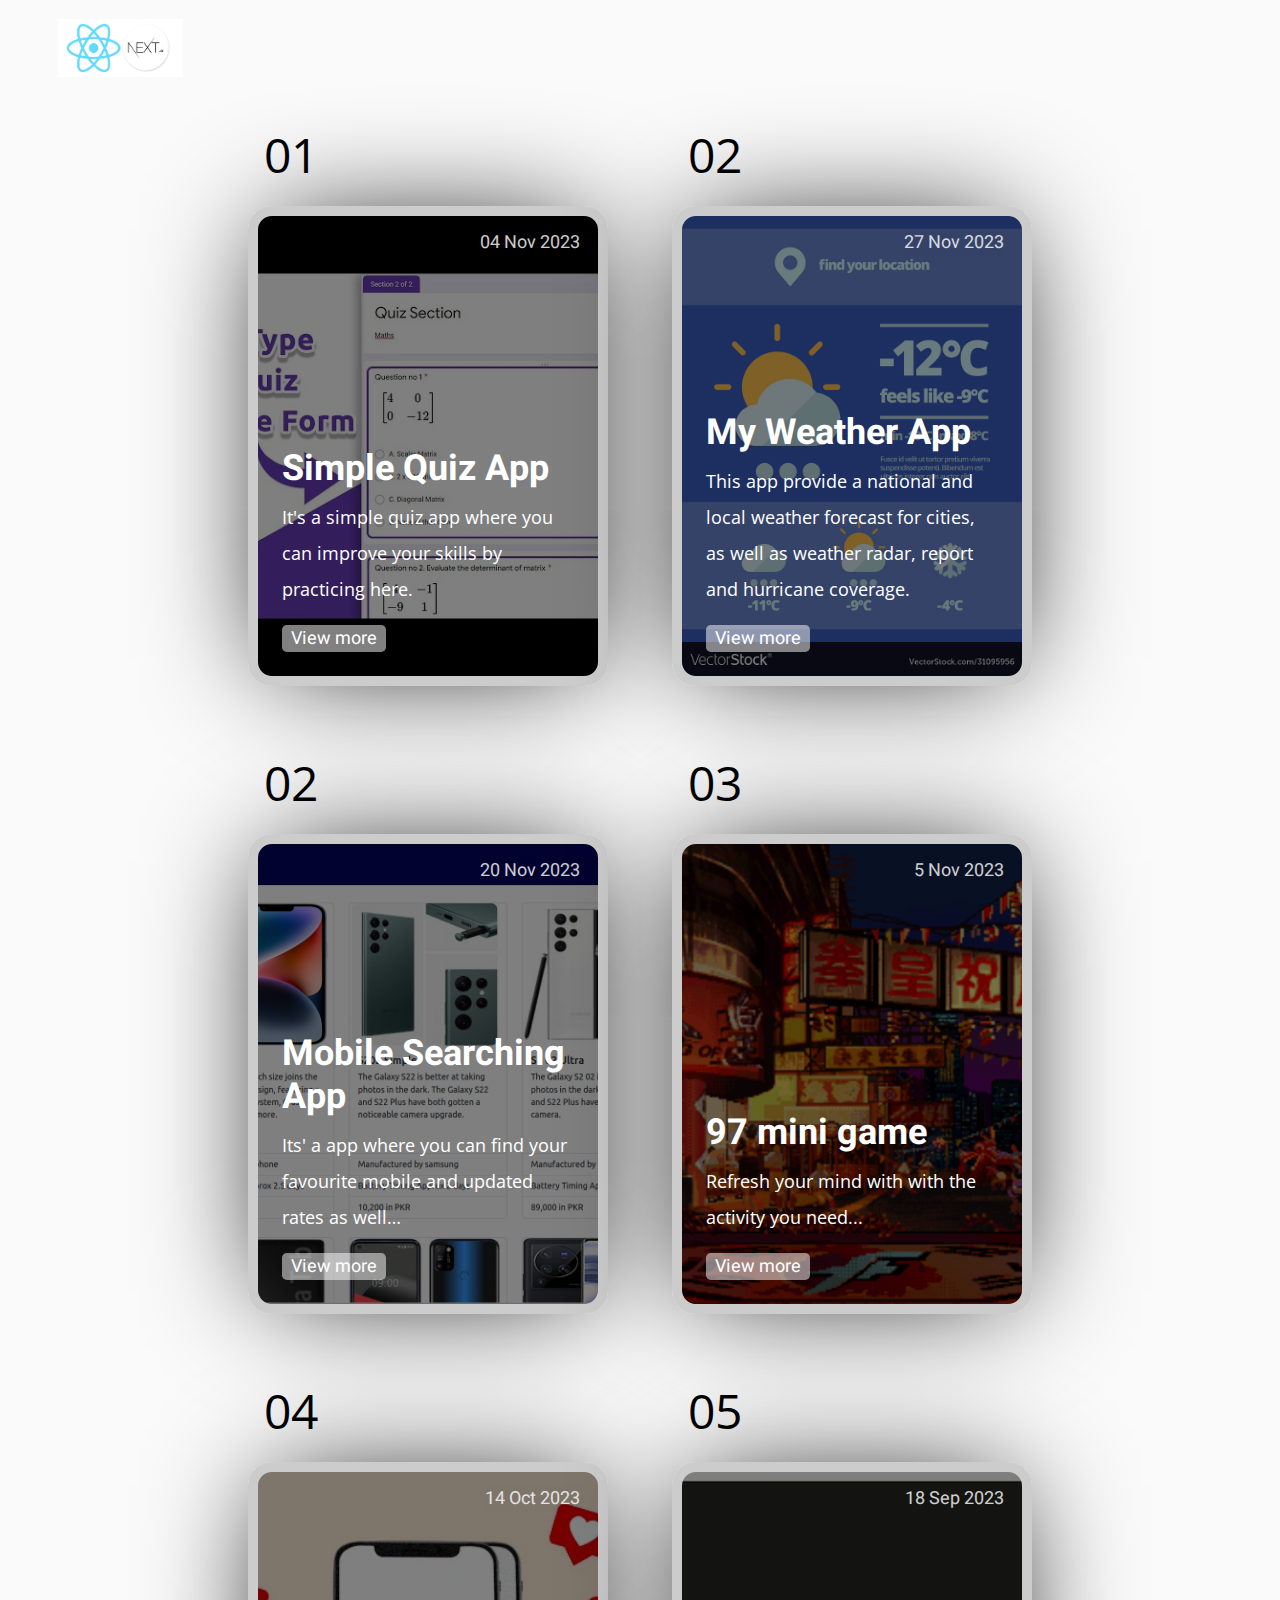
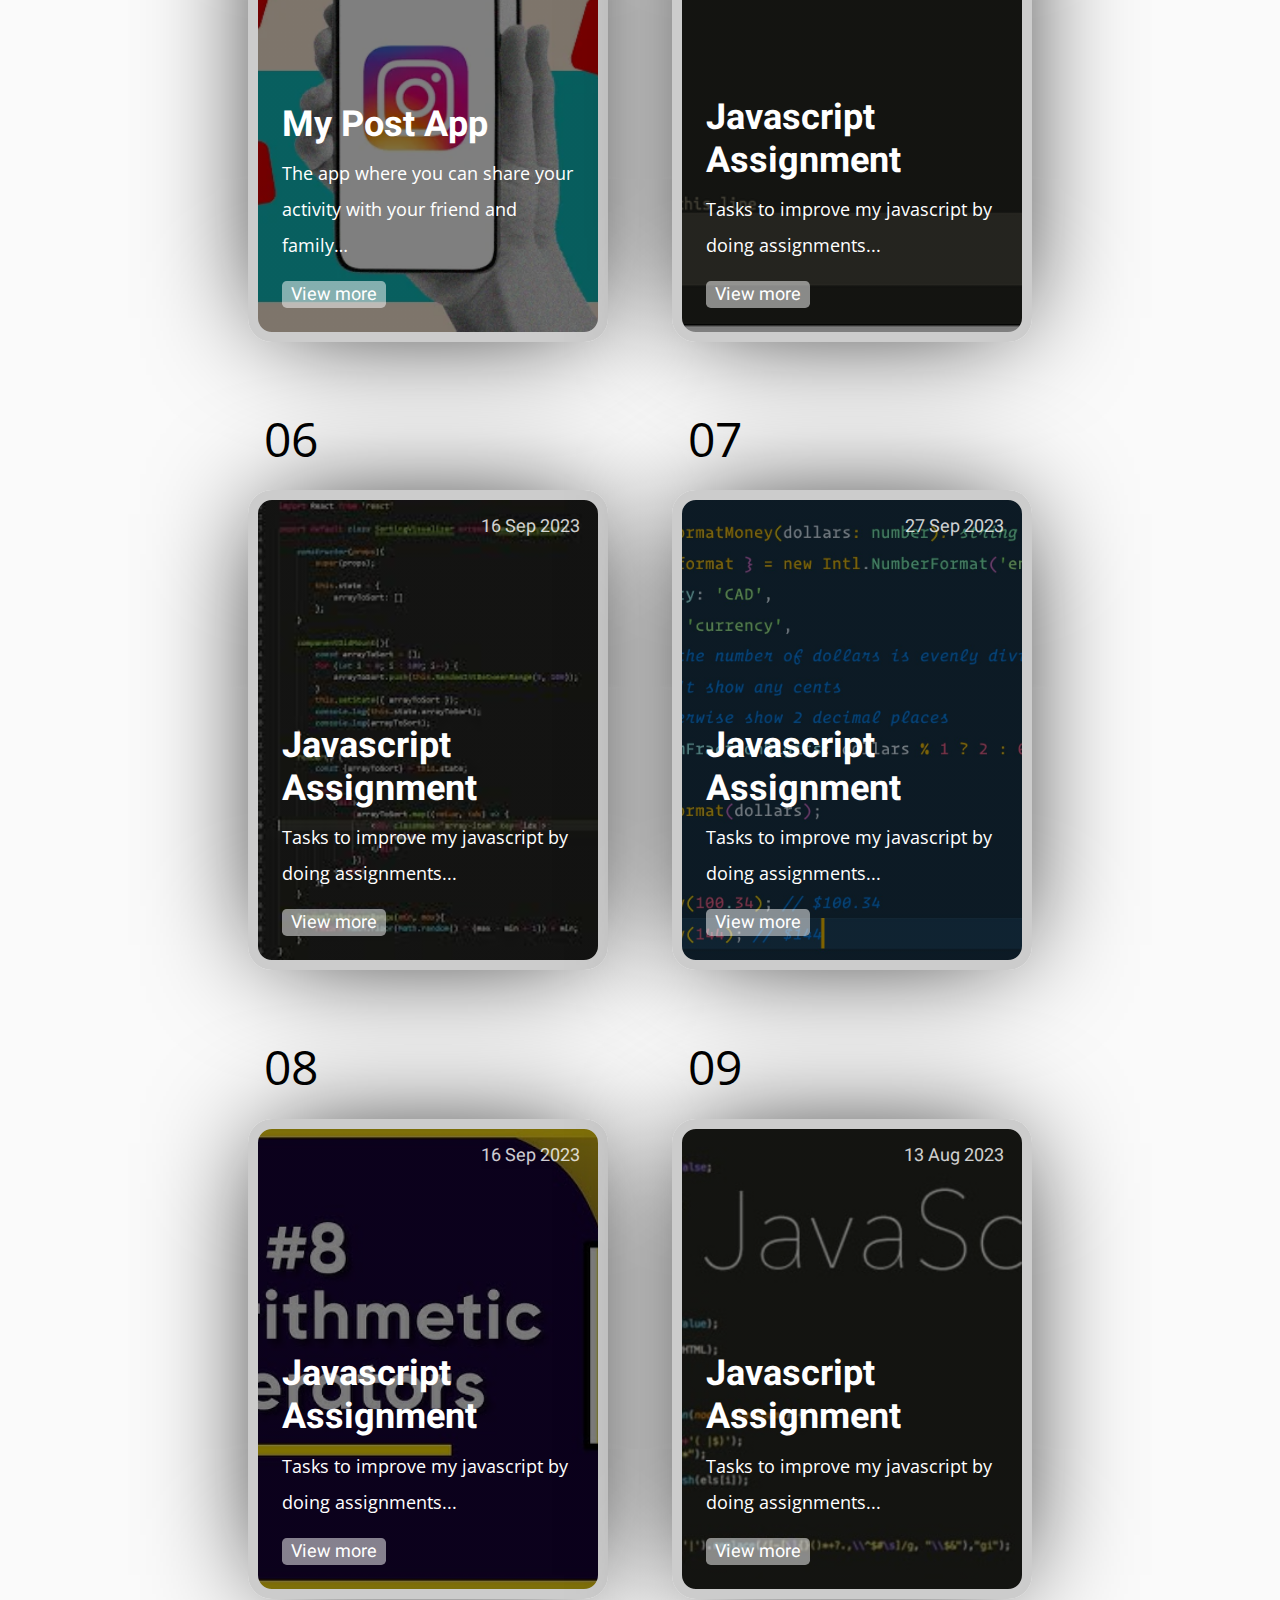
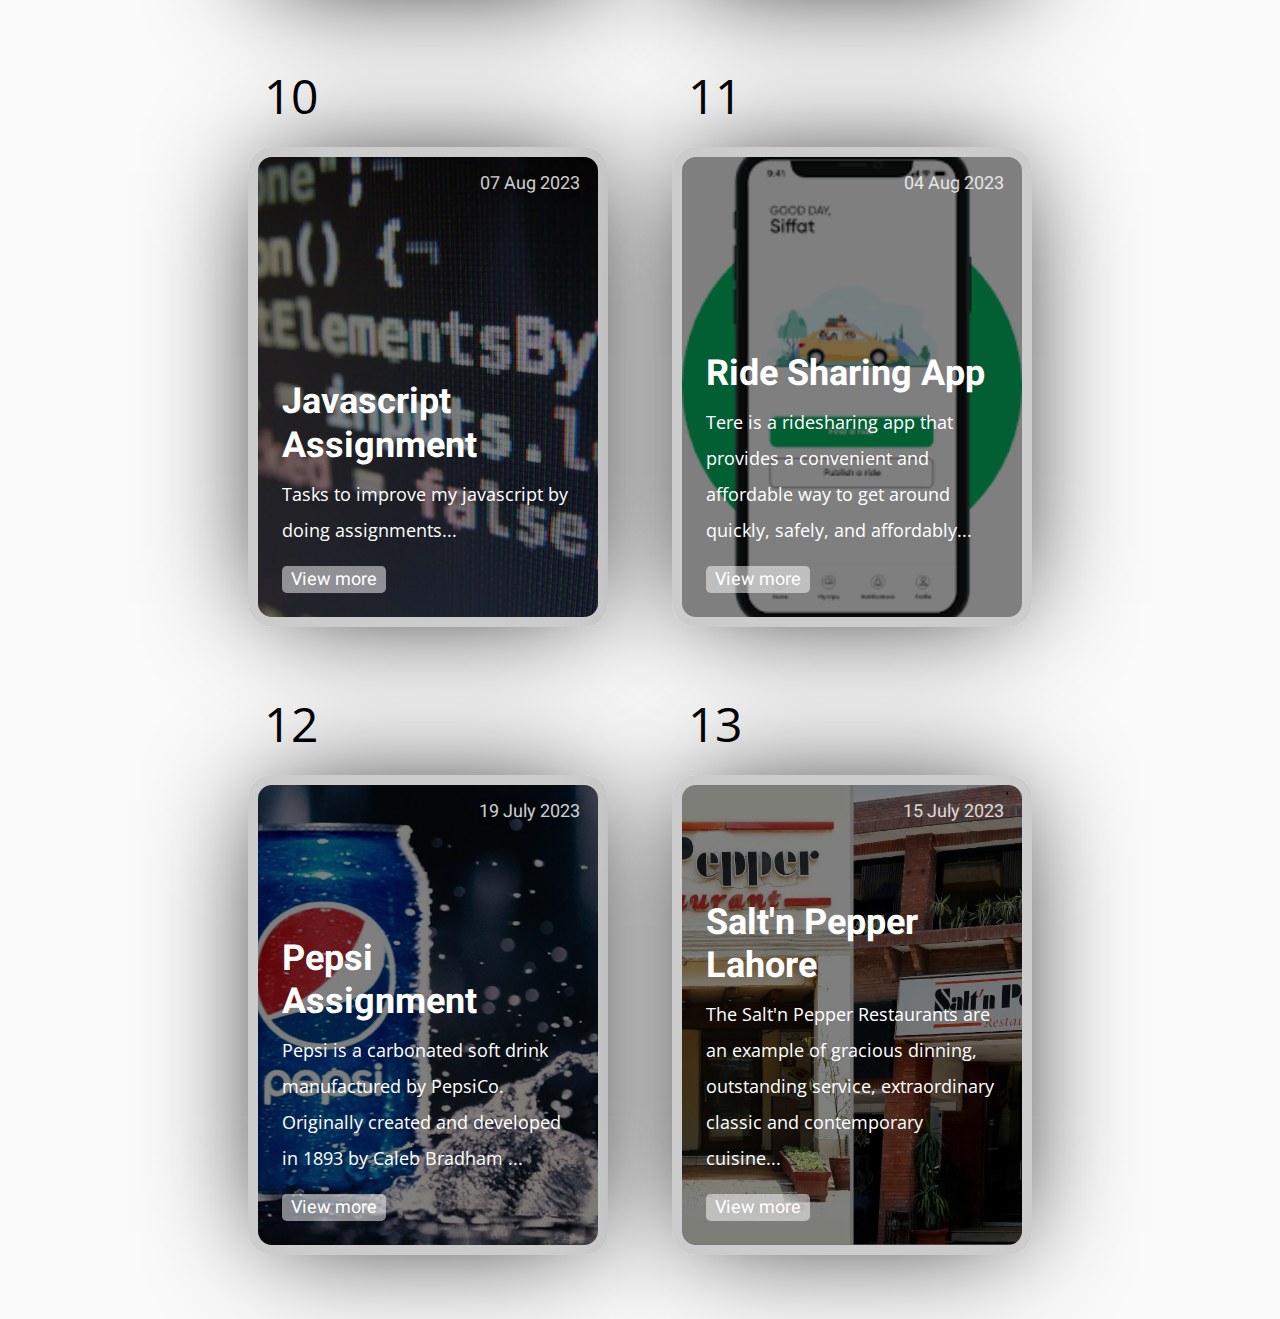
<file: index.html>
<!DOCTYPE html>
<html lang="en">

<head>
  <meta charset="UTF-8">
  <meta name="viewport" content="width=device-width, initial-scale=1.0">
  <title>WMA Assignments</title>
  <link rel="stylesheet" href="style.css">
</head>

<body>
  <section class="info">
    <img src="images/react-logo.png" alt="react-logo here">
  </section>
  <section class="cards-wrapper">
    <div class="card-grid-space">
      <div class="num">01</div>
      <a class="card" href="quizApp/form.html" style="--bg-img: url(images/sddefault.jpg);">
        <div>
          <h1>Simple Quiz App</h1>
          <p>It's a simple quiz app where you can improve your skills by practicing here.</p>
          <div class="date">04 Nov 2023</div>
          <div class="tags">
            <div class="tag">View more</div>
          </div>
        </div>
      </a>
    </div>
    <div class="card-grid-space">
      <div class="num">02</div>
      <a class="card" href="weatherapp.js/index.html" style="--bg-img: url(images/weather.jpg);">
        <div>
          <h1>My Weather App</h1>
          <p>This app provide a national and local weather forecast for cities, as well as
            weather radar, report and hurricane coverage.</p>
          <div class="date">27 Nov 2023</div>
          <div class="tags">
            <div class="tag">View more</div>
          </div>
        </div>
      </a>
    </div>
    <div class="card-grid-space">
      <div class="num">02</div>
      <a class="card" href="mobileSearchingApp/index.html" style="--bg-img: url(images/mobile-app.png)">
        <div>
          <h1>Mobile Searching App</h1>
          <p>Its' a app where you can find your favourite mobile and updated rates as well…</p>
          <div class="date">20 Nov 2023</div>
          <div class="tags">
            <div class="tag">View more</div>
          </div>
        </div>
      </a>
    </div>
    <div class="card-grid-space">
      <div class="num">03</div>
      <a class="card" href="fightingGame.js/index.html" style="--bg-img: url(images/97-pro.png)">
        <div>
          <h1>97 mini game</h1>
          <p>Refresh your mind with with the activity you need...</p>
          <div class="date">5 Nov 2023</div>
          <div class="tags">
            <div class="tag">View more</div>
          </div>
        </div>
      </a>
    </div>

    <div class="card-grid-space">
      <div class="num">04</div>
      <a class="card" href="postApp.js/index.html" style="--bg-img: url(images/post-app.webp)">
        <div>
          <h1>My Post App</h1>
          <p>The app where you can share your activity with your friend and family…</p>
          <div class="date">14 Oct 2023</div>
          <div class="tags">
            <div class="tag">View more</div>
          </div>
        </div>
      </a>
    </div>

    <div class="card-grid-space">
      <div class="num">05</div>
      <a class="card" href="jsAssignment5/index.html" style="--bg-img: url(images/js-assignments-5.png)">
        <div>
          <h1>Javascript Assignment</h1>
          <p>Tasks to improve my javascript by doing assignments...</p>
          <div class="date">18 Sep 2023</div>
          <div class="tags">
            <div class="tag">View more</div>
          </div>
        </div>
      </a>
    </div>

    <div class="card-grid-space">
      <div class="num">06</div>
      <a class="card" href="jsAssignment6/index.html" style="--bg-img: url(images/js-assignments-6.jpeg)">
        <div>
          <h1>Javascript Assignment</h1>
          <p>Tasks to improve my javascript by doing assignments...</p>
          <div class="date">16 Sep 2023</div>
          <div class="tags">
            <div class="tag">View more</div>
          </div>
        </div>
      </a>
    </div>

    <div class="card-grid-space">
      <div class="num">07</div>
      <a class="card" href="jsAssignment4/index.html" style="--bg-img: url(images/EwIzl9SXcAEZbtw.jpg_large)">
        <div>
          <h1>Javascript Assignment</h1>
          <p>Tasks to improve my javascript by doing assignments...</p>
          <div class="date">27 Sep 2023</div>
          <div class="tags">
            <div class="tag">View more</div>
          </div>
        </div>
      </a>
    </div>

    <div class="card-grid-space">
      <div class="num">08</div>
      <a class="card" href="jsAssignment3/index.html" style="--bg-img: url(images/jsAssignment-8.jpg)">
        <div>
          <h1>Javascript Assignment</h1>
          <p>Tasks to improve my javascript by doing assignments...</p>
          <div class="date">16 Sep 2023</div>
          <div class="tags">
            <div class="tag">View more</div>
          </div>
        </div>
      </a>
    </div>

    <div class="card-grid-space">
      <div class="num">09</div>
      <a class="card" href="jsAssignment2/index.html" style="--bg-img: url(images/jsAssignment-2.jpeg)">
        <div>
          <h1>Javascript Assignment</h1>
          <p>Tasks to improve my javascript by doing assignments...</p>
          <div class="date">13 Aug 2023</div>
          <div class="tags">
            <div class="tag">View more</div>
          </div>
        </div>
      </a>
    </div>

    <div class="card-grid-space">
      <div class="num">10</div>
      <a class="card" href="jsAssignment1/index.html" style="--bg-img: url(images/jsAssignment-1.webp)">
        <div>
          <h1>Javascript Assignment</h1>
          <p>Tasks to improve my javascript by doing assignments...</p>
          <div class="date">07 Aug 2023</div>
          <div class="tags">
            <div class="tag">View more</div>
          </div>
        </div>
      </a>
    </div>


    <div class="card-grid-space">
      <div class="num">11</div>
      <a class="card" href="rideSharingApp.css/index.html" style="--bg-img: url(images/tere-app.png)">
        <div>
          <h1>Ride Sharing App</h1>
          <p>Tere is a ridesharing app that provides a convenient and affordable way to get around quickly, safely, and
            affordably...</p>
          <div class="date">04 Aug 2023</div>
          <div class="tags">
            <div class="tag">View more</div>
          </div>
        </div>
      </a>
    </div>

    <div class="card-grid-space">
      <div class="num">12</div>
      <a class="card" href="pepsiAssignment/index.html" style="--bg-img: url(images/pepsi.jpg)">
        <div>
          <h1>Pepsi Assignment</h1>
          <p>Pepsi is a carbonated soft drink manufactured by PepsiCo. Originally created and developed in 1893 by Caleb
            Bradham ...</p>
          <div class="date">19 July 2023</div>
          <div class="tags">
            <div class="tag">View more</div>
          </div>
        </div>
      </a>
    </div>

    <div class="card-grid-space">
      <div class="num">13</div>
      <a class="card" href="cssAssignment/index.html" style="--bg-img: url(images/salt-n-pepper.jpg)">
        <div>
          <h1>Salt'n Pepper Lahore</h1>
          <p>The Salt'n Pepper Restaurants are an example of gracious dinning, outstanding service, extraordinary
            classic and contemporary cuisine...</p>
          <div class="date">15 July 2023</div>
          <div class="tags">
            <div class="tag">View more</div>
          </div>
        </div>
      </a>
    </div>
    <!-- https://images.unsplash.com/photo-1520839090488-4a6c211e2f94?ixlib=rb-0.3.5&ixid=eyJhcHBfaWQiOjEyMDd9&s=38951b8650067840307cba514b554ba5&auto=format&fit=crop&w=1350&q=80 -->
  </section>
</body>

</html>
</file>
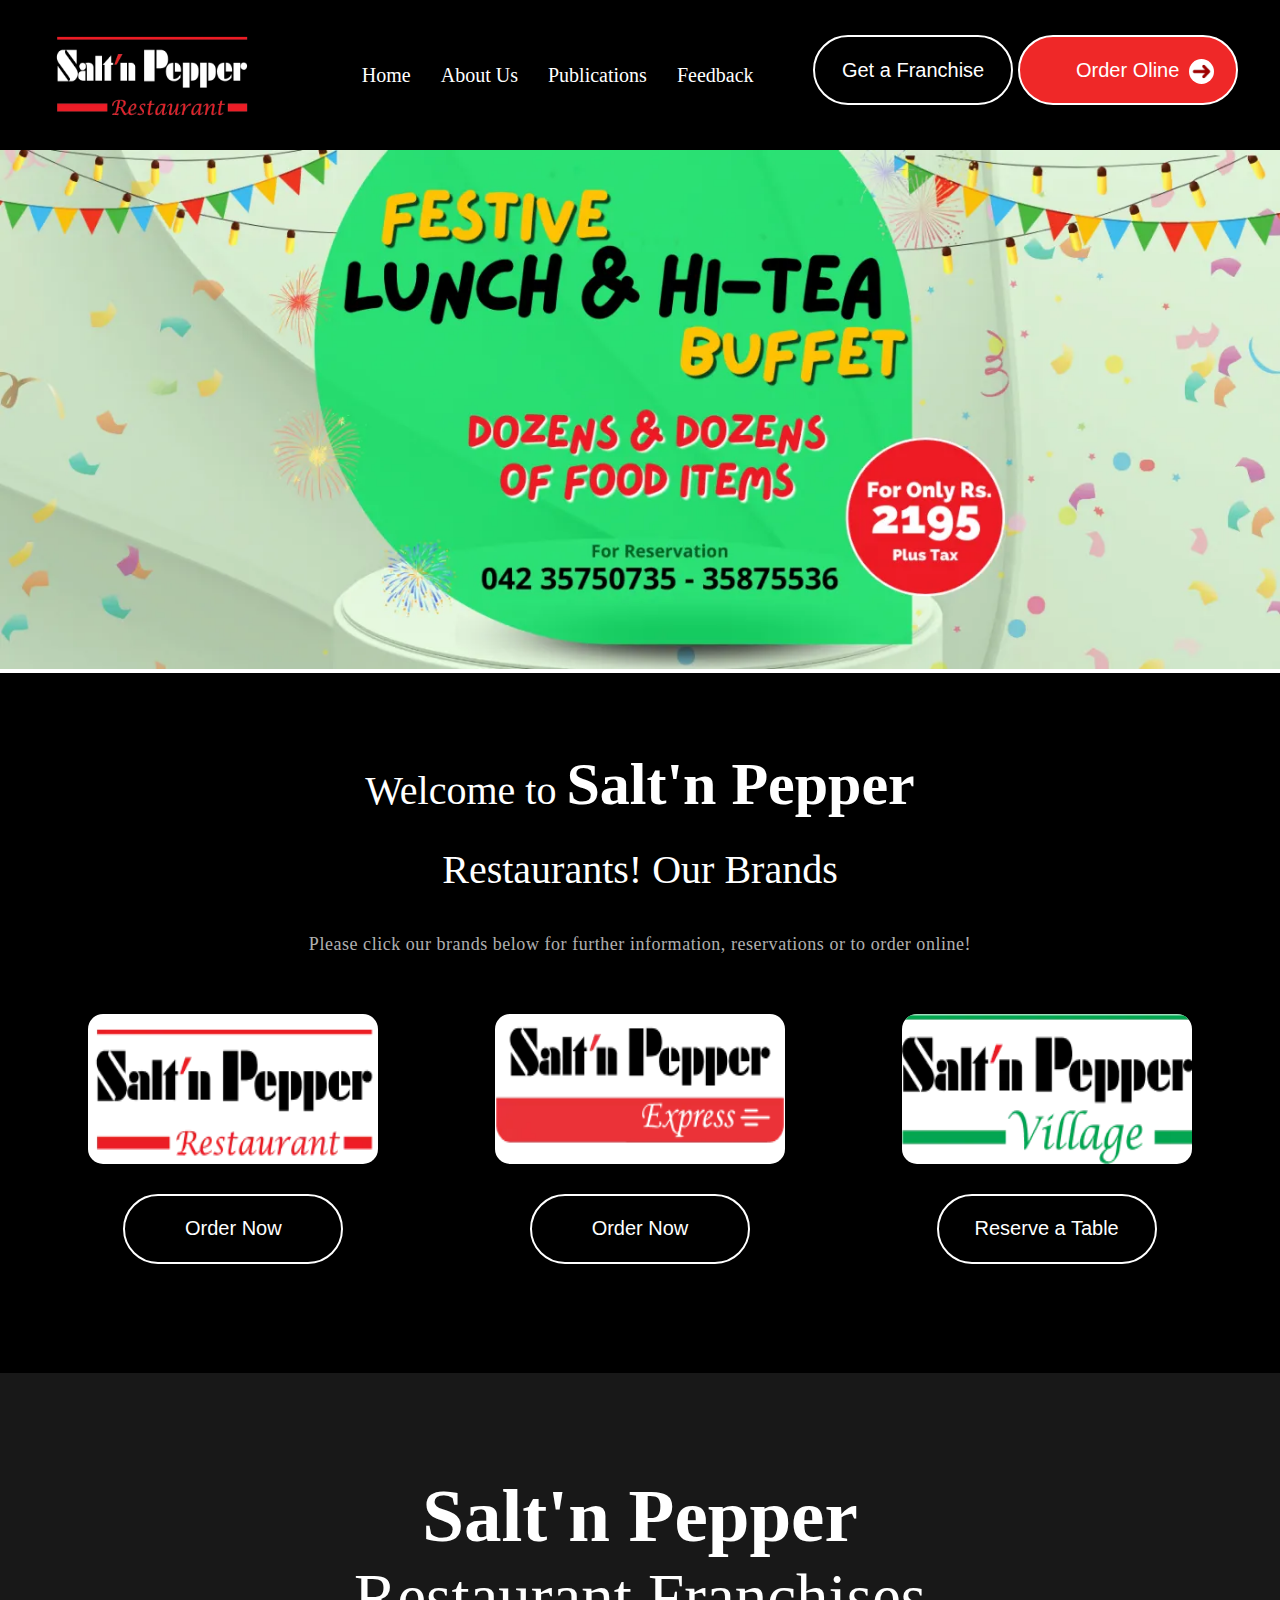
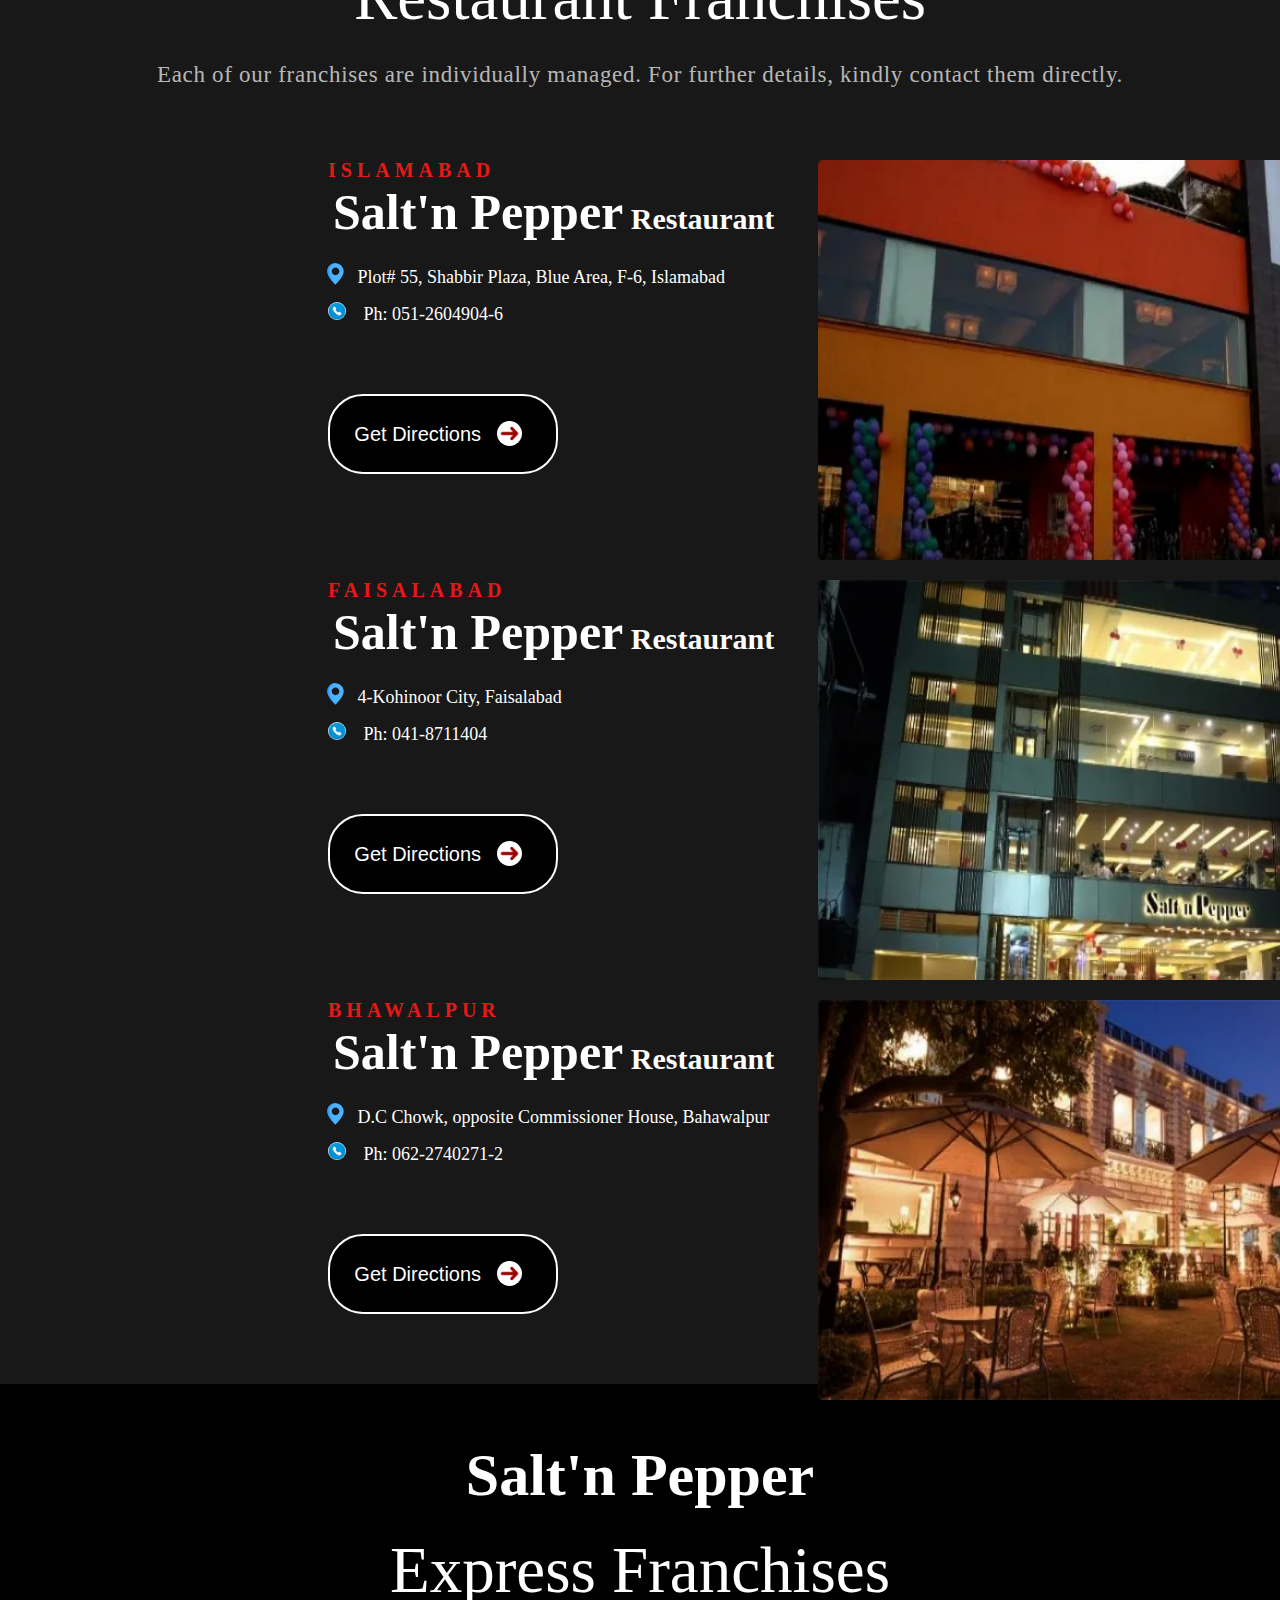
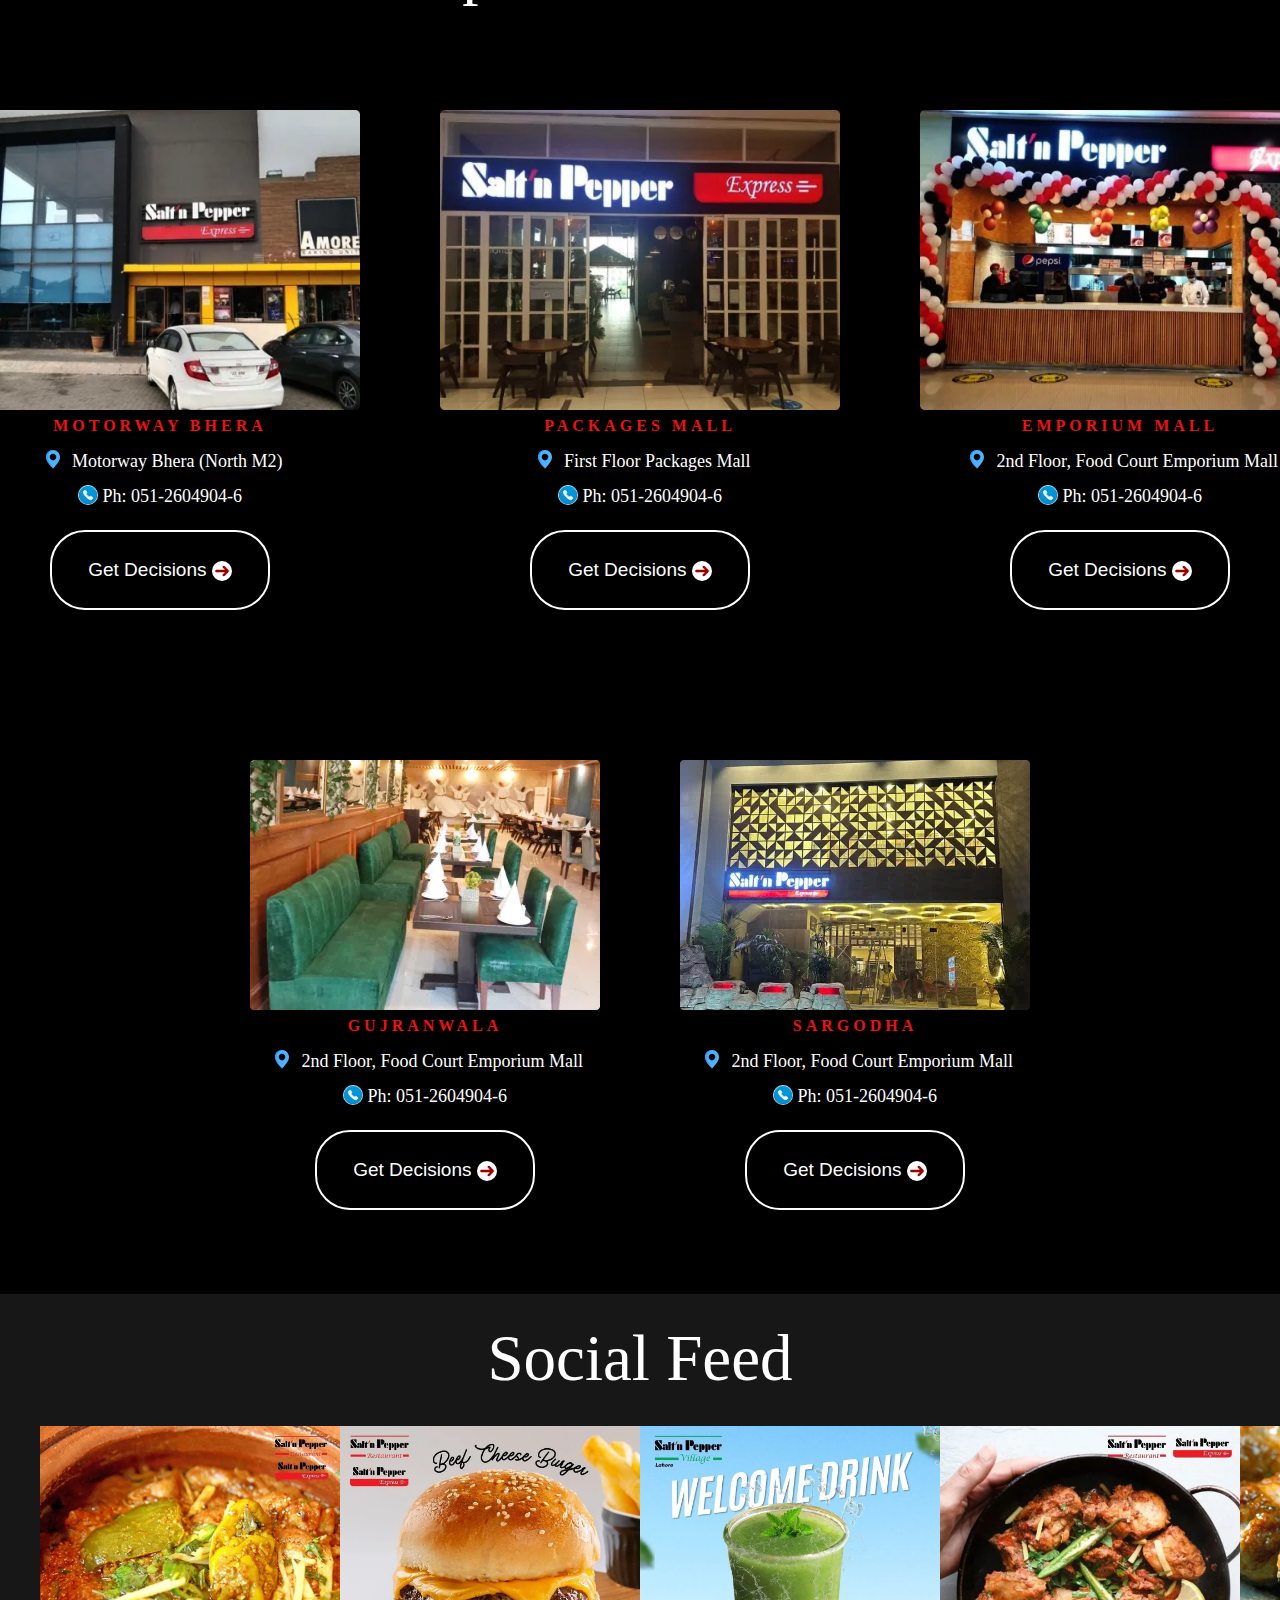
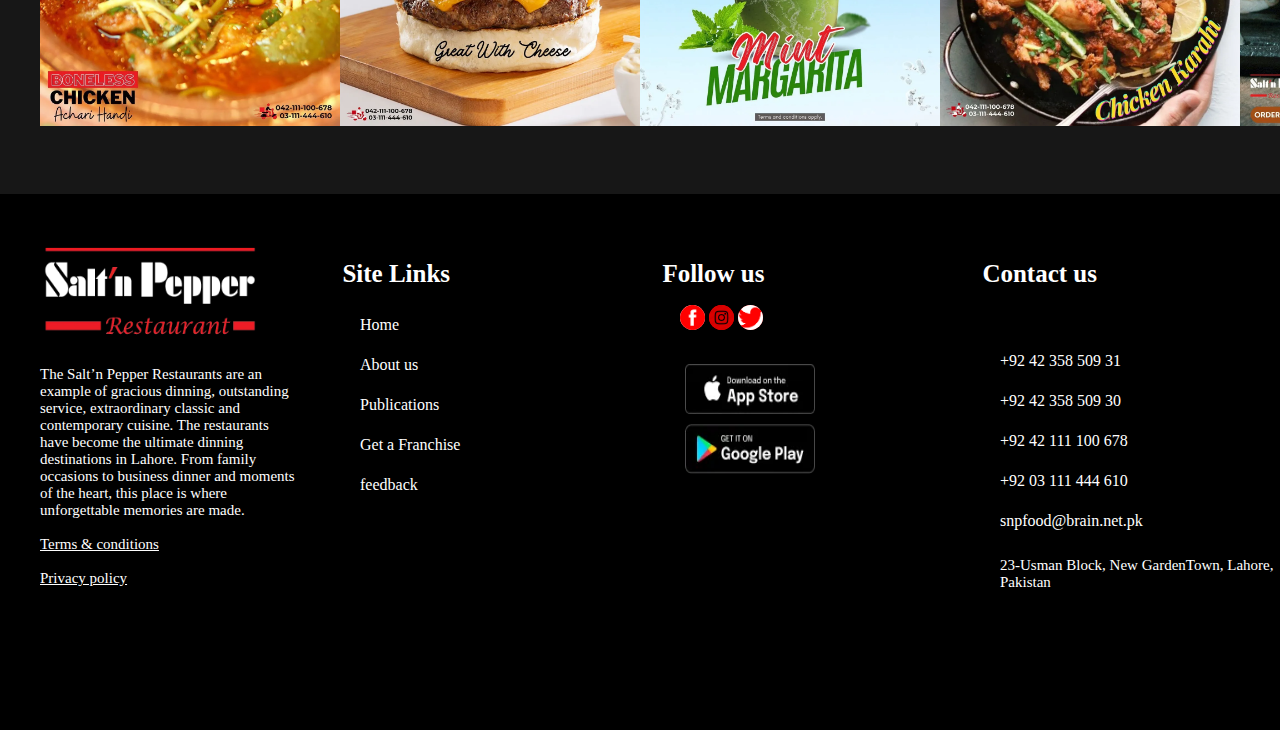
<file: cssAssignment/index.html>
<!DOCTYPE html>
<html lang="en">

<head>
    <meta charset="UTF-8">
    <meta name="viewport" content="width=device-width, initial-scale=1.0">
    <title>Salt'n Pepper-Lahore</title>
    <link rel="stylesheet" href="style.css">
    <link rel="preconnect" href="https://fonts.googleapis.com">
    <link rel="preconnect" href="https://fonts.gstatic.com" crossorigin>
    <link href="https://fonts.googleapis.com/css2?family=Bungee&family=Fjalla+One&display=swap" rel="stylesheet">
</head>

<body>
    <div class="main-container">
        <div class="nav-items">
            <figure class="logo">
                <img src="images/snp-logo.webp" alt="Salt'n Pepper logo here">
                <link rel="stylesheet" href="fonts/futura.zip">
            </figure>

            <ul class="list-items">
                <li>Home</li>
                <li>About Us</li>
                <li>Publications</li>
                <li>Feedback</li>
            </ul>

            <button class="franchise-btn"> Get a Franchise</button>
            <button class="order-btn">Order Oline<img src="images/farwrad-icon.png" alt=""></button>
        </div>

        <div class="container">
            <img src="images/main-img.webp" alt="Salt n peeper body image">
        </div>

        <div class="container-hds">
            <div class="first-container">
                <h3 class="first-heading">Welcome to <span class="style-heading"> Salt'n Pepper</span></h3>
                <h1 class="second-heading">Restaurants! Our Brands</h1>
                <p class="para">Please click our brands below for further information, reservations or to order online!
                </p>
            </div>
            <div class="moreImages">
                <div class="pic-one">
                    <img src="images/snp-resturant.webp" alt="Here is Snp logo restaurant image">
                    <button class="orderBtn">Order Now</button>
                </div>
                <div class="pic-one">
                    <img src="images/snp-express.webp" alt="Here is Snp logo restaurant image">
                    <button class="orderBtn">Order Now</button>
                </div>
                <div class="pic-one">
                    <img src="images/snp-village.webp" alt="Here is Snp logo restaurant image">
                    <button class="orderBtn">Reserve a Table</button>
                </div>
            </div>
        </div>
        <div class="container-hd">
            <div class="first-container">
                <h3 class="third-heading">Salt'n Pepper</h3>
                <h1 class="fourth-heading">Restaurant Franchises</h1>
                <p class="para1">Each of our franchises are individually managed. For further details, kindly contact
                    them directly.</p>
            </div>
            <div class="container-about">
                <div class="one-clm">
                    <h4 class="city">ISLAMABAD</h4>
                    <h2 class="style-hd">Salt'n Pepper<span class="restrt"> Restaurant</span> </h2>
                    <p class="location"> <img src="images/location-icon.svg" alt="location-icon"> Plot# 55, Shabbir
                        Plaza, Blue Area, F-6, Islamabad</p>
                    <p class="phone"> <img src="images/phone-icon.png" alt="Location-icon"> Ph: 051-2604904-6</p>
                    <div class="btn-one-clm">
                        <button class="btn1">Get Directions <img src="images/farwrad-icon.png" alt=""></button>
                    </div>
                    <figure class="img-islamabad">
                        <img src="images/snp-islamabad.webp" alt="">
                    </figure>
                </div>
            </div>
            <div class="container-about">
                <div class="one-clm">
                    <h4 class="city">FAISALABAD</h4>
                    <h2 class="style-hd">Salt'n Pepper<span class="restrt"> Restaurant</span> </h2>
                    <p class="location"> <img src="images/location-icon.svg" alt="location-icon"> 4-Kohinoor City,
                        Faisalabad</p>
                    <p class="phone"> <img src="images/phone-icon.png" alt="Location-icon"> Ph: 041-8711404</p>
                    <div class="btn-one-clm">
                        <button class="btn1">Get Directions <img src="images/farwrad-icon.png" alt=""></button>
                    </div>
                    <figure class="img-islamabad">
                        <img src="images/image-two.webp" alt="">
                    </figure>
                </div>
            </div>
            <div class="container-about">
                <div class="one-clm">
                    <h4 class="city">BHAWALPUR</h4>
                    <h2 class="style-hd">Salt'n Pepper<span class="restrt"> Restaurant</span> </h2>
                    <p class="location"> <img src="images/location-icon.svg" alt="location-icon"> D.C Chowk, opposite
                        Commissioner House, Bahawalpur</p>
                    <p class="phone"> <img src="images/phone-icon.png" alt="Location-icon"> Ph: 062-2740271-2

                    </p>
                    <div class="btn-one-clm">
                        <button class="btn1">Get Directions <img src="images/farwrad-icon.png" alt=""></button>
                    </div>
                    <figure class="img-islamabad">
                        <img src="images/bhwalpur-img.webp" alt="Bhawalpur city image">
                    </figure>
                </div>
            </div>
            <div class="container-three">
                <h1 class="style-heading">Salt'n Pepper</h1>
                <h2 class="fourth-heading">Express Franchises</h2>
            </div>
            <div class="main-cont-three">
                <div class="three-sub">
                    <div class="cont-imgs">
                        <figure class="all-fig">
                            <img src="images/motorway.webp" alt="">
                        </figure>
                        <div class="cont-abt">
                            <h3 class="more-city">MOTORWAY BHERA</h3>
                            <p class="mtr-para"><img src="images/location-icon.svg" alt=""> Motorway Bhera (North M2)
                            </p>
                            <p class="phone-para"><img src="images/phone-icon.png" alt=""> Ph: 051-2604904-6</p>
                            <button class="cont-three-btn">Get Decisions <img src="images/farwrad-icon.png"
                                    alt=""></button>
                        </div>
                    </div>
                    <div class="cont-imgs">
                        <figure class="all-fig">
                            <img src="images/mall.webp" alt="">
                        </figure>
                        <div class="cont-abt">
                            <h3 class="more-city">PACKAGES MALL</h3>
                            <p class="mtr-para"><img src="images/location-icon.svg" alt=""> First Floor Packages Mall
                            </p>
                            <p class="phone-para"><img src="images/phone-icon.png" alt=""> Ph: 051-2604904-6</p>
                            <button class="cont-three-btn">Get Decisions <img src="images/farwrad-icon.png"
                                    alt=""></button>
                        </div>
                    </div>
                    <div class="cont-imgs">
                        <figure class="all-fig">
                            <img src="images/emporium mall.webp" alt="">
                        </figure>
                        <div class="cont-abt">
                            <h3 class="more-city">EMPORIUM MALL</h3>
                            <p class="mtr-para"><img src="images/location-icon.svg" alt=""> 2nd Floor, Food Court
                                Emporium Mall
                            </p>
                            <p class="phone-para"><img src="images/phone-icon.png" alt=""> Ph: 051-2604904-6</p>
                            <button class="cont-three-btn">Get Decisions <img src="images/farwrad-icon.png"
                                    alt=""></button>
                        </div>
                    </div>
                </div>
                <div class="container-four">
                    <div class="div-one">
                        <div class="cont-imgs">
                            <figure>
                                <img src="images/gujrawala-location.webp" alt="">
                            </figure>
                            <div class="cont-abt">
                                <h3 class="more-city">GUJRANWALA</h3>
                                <p class="mtr-para"><img src="images/location-icon.svg" alt=""> 2nd Floor, Food Court
                                    Emporium Mall
                                </p>
                                <p class="phone-para"><img src="images/phone-icon.png" alt=""> Ph: 051-2604904-6</p>
                                <button class="cont-three-btn">Get Decisions <img src="images/farwrad-icon.png"
                                        alt=""></button>
                            </div>
                        </div>
                    </div>

                    <div class="div-two">
                        <div class="cont-imgs">
                            <figure>
                                <img src="images/sargodha.webp" alt="">
                            </figure>
                            <div class="cont-abt">
                                <h3 class="more-city">SARGODHA</h3>
                                <p class="mtr-para"><img src="images/location-icon.svg" alt=""> 2nd Floor, Food Court
                                    Emporium Mall
                                </p>
                                <p class="phone-para"><img src="images/phone-icon.png" alt=""> Ph: 051-2604904-6</p>
                                <button class="cont-three-btn">Get Decisions <img src="images/farwrad-icon.png"
                                        alt=""></button>
                            </div>
                        </div>
                    </div>

                </div>
            </div>

            <div class="container-five">
                <div class="container-three-sub">
                    <h2 class="fourth-heading">Social Feed</h2>
                </div>
                <div class="container-five-main">
                    <figure class="five-imgs">
                        <img src="images/handi.webp" alt="">
                        <img src="images/burger.webp" alt="">
                        <img src="images/margita-juice.webp" alt="">
                        <img src="images/karahi.webp" alt="">
                        <img src="images/seekh-kabab.webp" alt="">
                    </figure>

                </div>
            </div>

        </div>

        <div class="six-container">
            <div class="six-one">
                <div class="six-one-sub">
                    <figure class="last-logo">
                        <img src="images/snp-logo.webp" alt="">
                    </figure>
                    <p class="last-para">The Salt’n Pepper Restaurants are an example of gracious dinning, outstanding
                        service,
                        extraordinary classic and contemporary cuisine. The restaurants have become the ultimate dinning
                        destinations in Lahore. From family occasions to business dinner and moments of the heart, this
                        place is where unforgettable memories are made.</p>
                    <p class="last-para1"><a href="">Terms & conditions </a></p>
                    <p class="last-para1"><a href="">Privacy policy </a></p>
                </div>
            </div>
            <div class="six-one">
                <h1 class="last-hd">Site Links </h1>
                <ul class="last-list">
                    <li>Home</li>
                    <li>About us</li>
                    <li>Publications</li>
                    <li>Get a Franchise</li>
                    <li>feedback</li>
                </ul>


            </div>
            <div class="six-one">
                <h1 class="last-hd">Follow us </h1>
                <figure class="last-logos">
                    <img src="images/facebook-icon.png" alt="">
                    <img src="images/instagram-icon.jpg" alt="">
                    <img src="twitter.png" alt="">
                    <div class="last-list-items">
                        <img src="images/playstore.webp" alt=""></li>
                        <img src="images/google-playstore.webp" alt=""></li>
                    </div>

                </figure>

            </div>
            <div class="six-one">
                <h1 class="last-hd">Contact us </h1>
                <ul class="last-list">
                    23-Usman Block, New GardenTown, Lahore, Pakista
                    <li>+92 42 358 509 31</li>
                    <li>+92 42 358 509 30</li>
                    <li>+92 42 111 100 678</li>
                    <li>+92 03 111 444 610</li>
                    <li>snpfood@brain.net.pk</li>
                </ul>
                <p class="last-para">
                    23-Usman Block, New GardenTown, Lahore, Pakistan</p>
            </div>
        </div>

    </div>
</body>

</html>
</file>
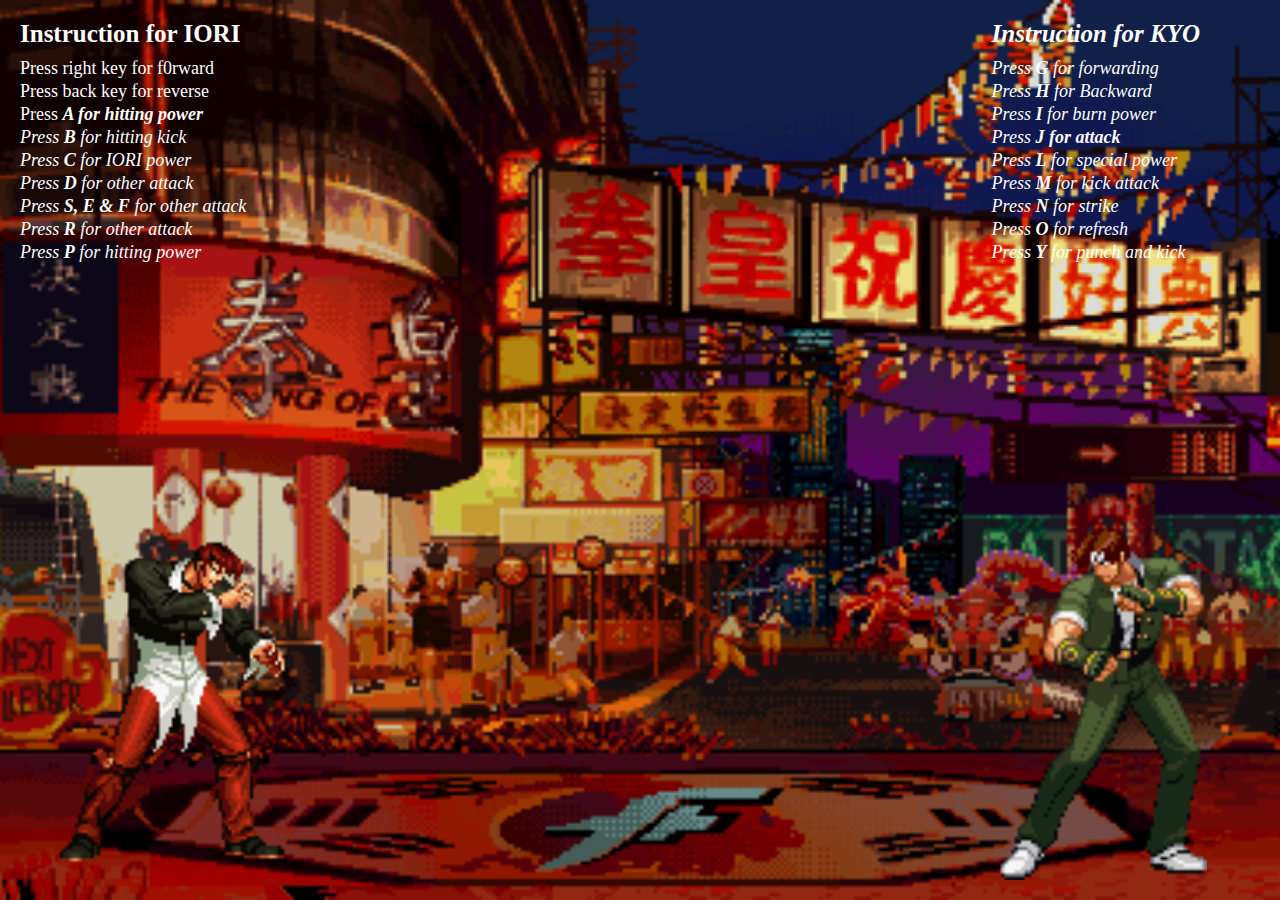
<file: fightingGame.js/index.html>
<!DOCTYPE html>
<html lang="en">

<head>
    <meta charset="UTF-8">
    <meta name="viewport" content="width=device-width, initial-scale=1.0">
    <title>Fighting Generation</title>
    <link rel="stylesheet" href="style.css">
</head>

<body>

    <div class="iori">
        <h5>Instruction for IORI</h5>
        <p>Press right key for f0rward</p>
        <p>Press back key for reverse</p>
        <p>Press <i><span>A</span</i> for hitting power</p>
        <p>Press <i><span>B</span></i> for hitting kick</p>
        <p>Press <i><span>C</span></i> for IORI power</p>
        <p>Press <i><span>D</span></i> for other attack</p>
        <p>Press <i><span> S, E & F</span></i> for other attack</p>
        <p>Press <i><span>R</span></i> for other attack</p>
        <p>Press <i><span>P</span></i> for hitting power</p>
    </div>

    <div class="kyo">
        <h5>Instruction for KYO</h5>

        <p>Press <i><span>G</span></i> for forwarding</p>
        <p>Press <i><span>H</span></i> for Backward</p>
        <p>Press <i><span>I</span></i> for burn power</p>
        <p>Press <i><span>J</span</i> for attack</p>
        <p>Press <i><span>L</span></i> for special power</p>
        <p>Press <i><span>M</span></i> for kick attack</p>
        <p>Press <i><span> N</span></i> for strike</p>
        <p>Press <i><span>O</span></i> for refresh</p>
        <p>Press <i><span>Y</span></i> for punch and kick</p>
    </div>


    <img src="gifs/iori-96stance.gif" id="character" class="character" alt="">
    <img src="gifs/kyo-cvs2-stance.gif" id="character-1" class="character-1" alt="">

    <script src="app.js"></script>
</body>

</html>
</file>
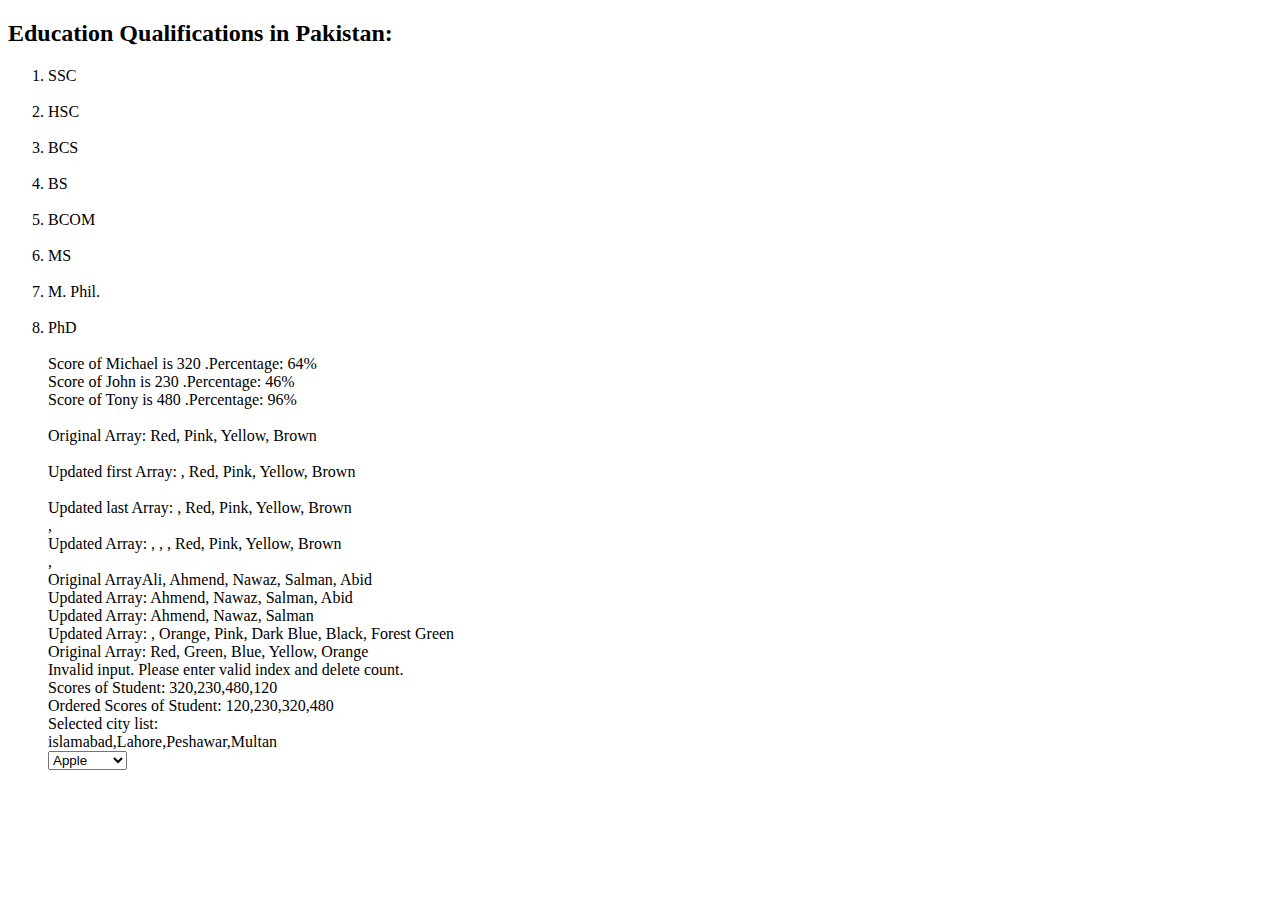
<file: jsAssignment3/index.html>
<!DOCTYPE html>
<html lang="en">
<head>
    <meta charset="UTF-8">
    <meta name="viewport" content="width=device-width, initial-scale=1.0">
    <title>Document</title>
</head>
<body>
    <script src="app.js"></script>
</body>
</html>
</file>
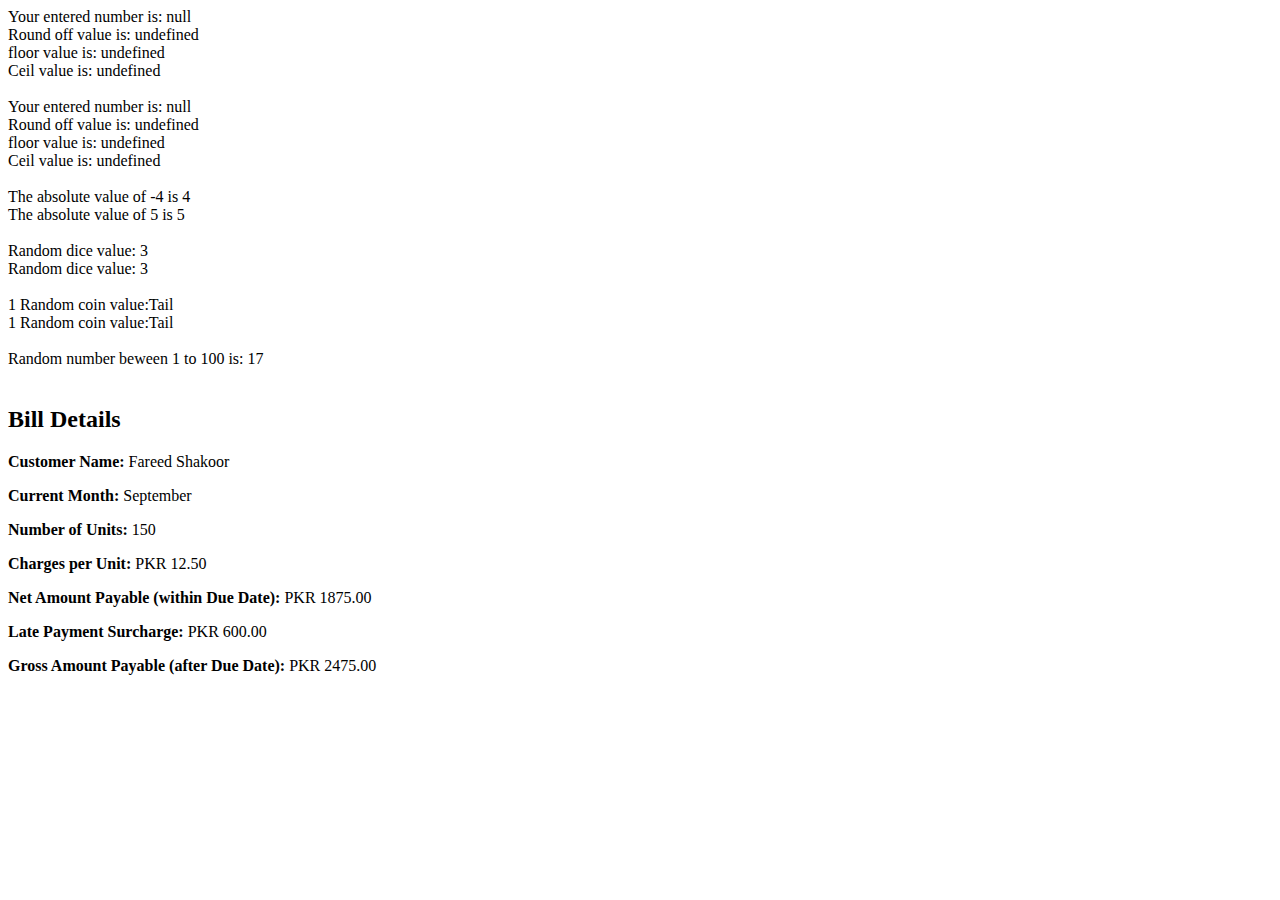
<file: jsAssignment5/index.html>
<!DOCTYPE html>
<html lang="en">
<head>
    <meta charset="UTF-8">
    <meta name="viewport" content="width=device-width, initial-scale=1.0">
    <title>JS Assignment 5</title>
</head>
<body>
    <script src="chapter26-30.js"></script>
    <script src="chapter31-34.js"></script>

</body>
</html>
</file>
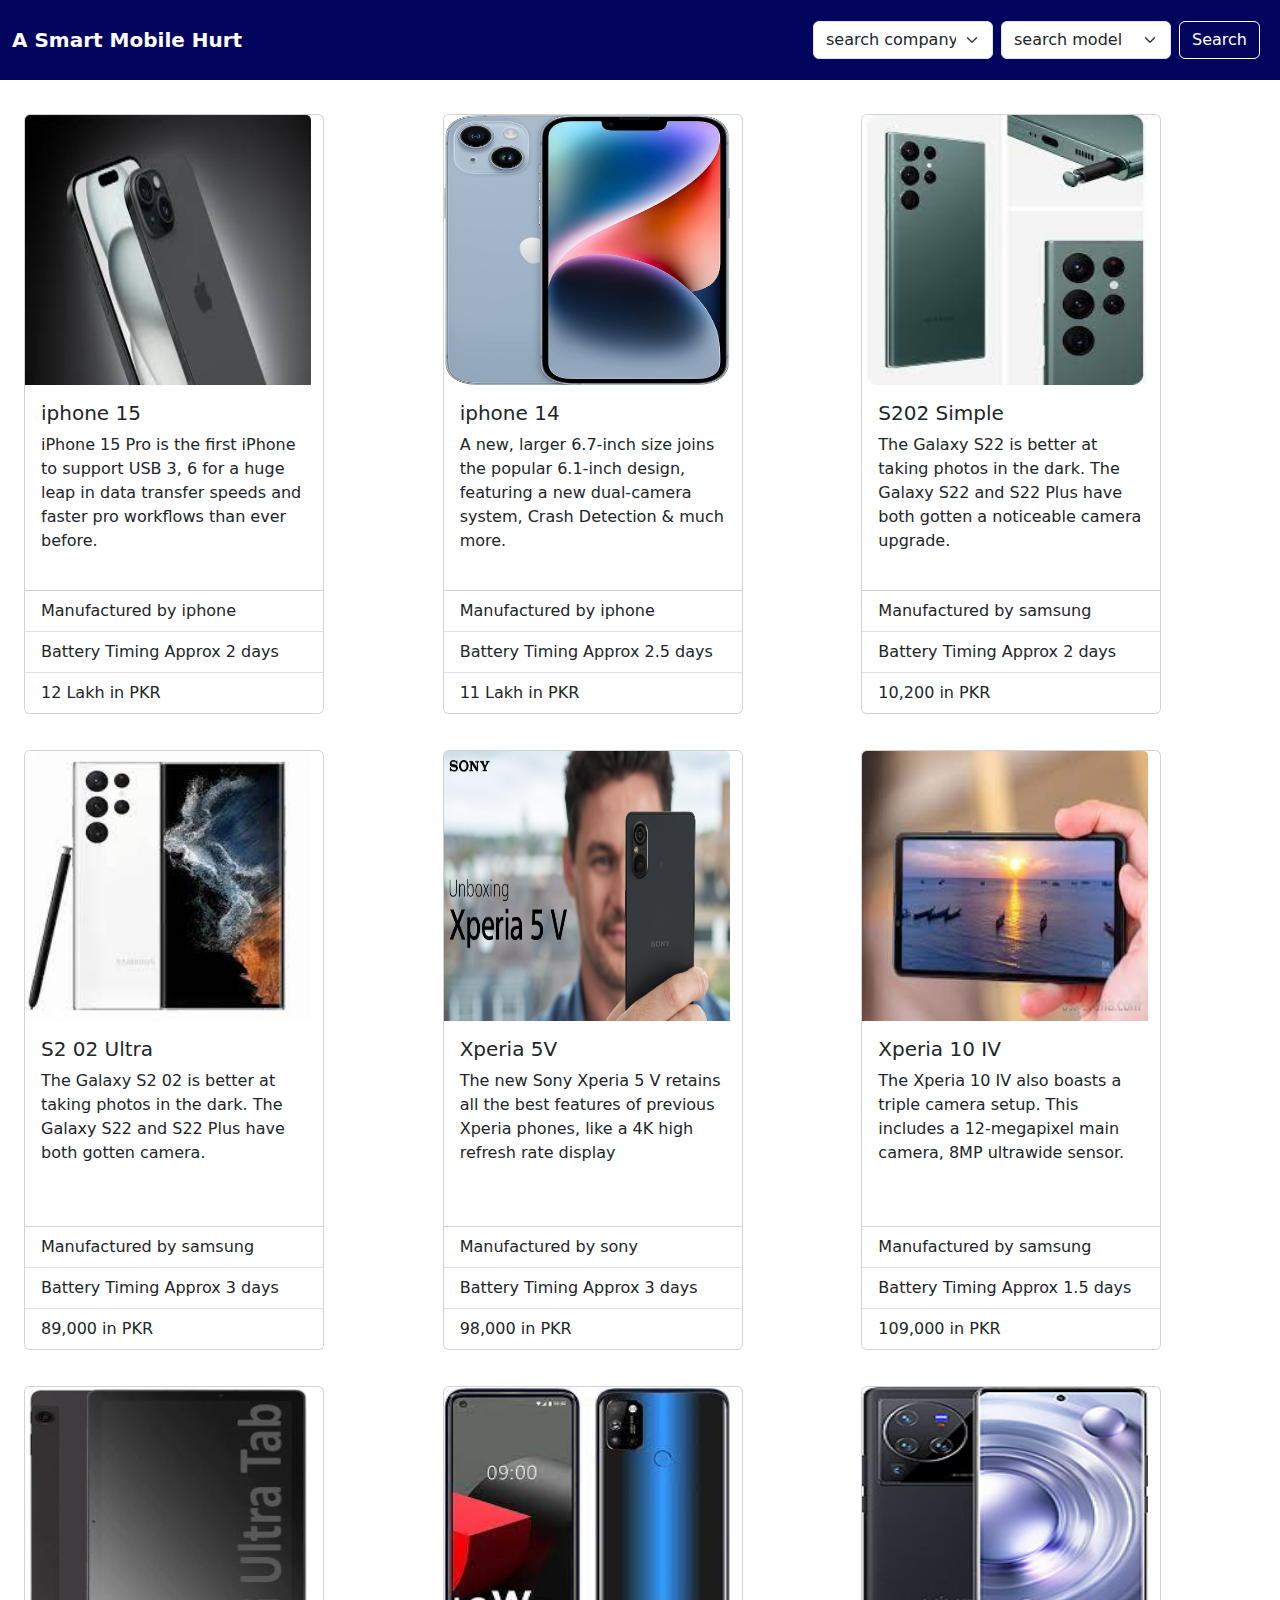
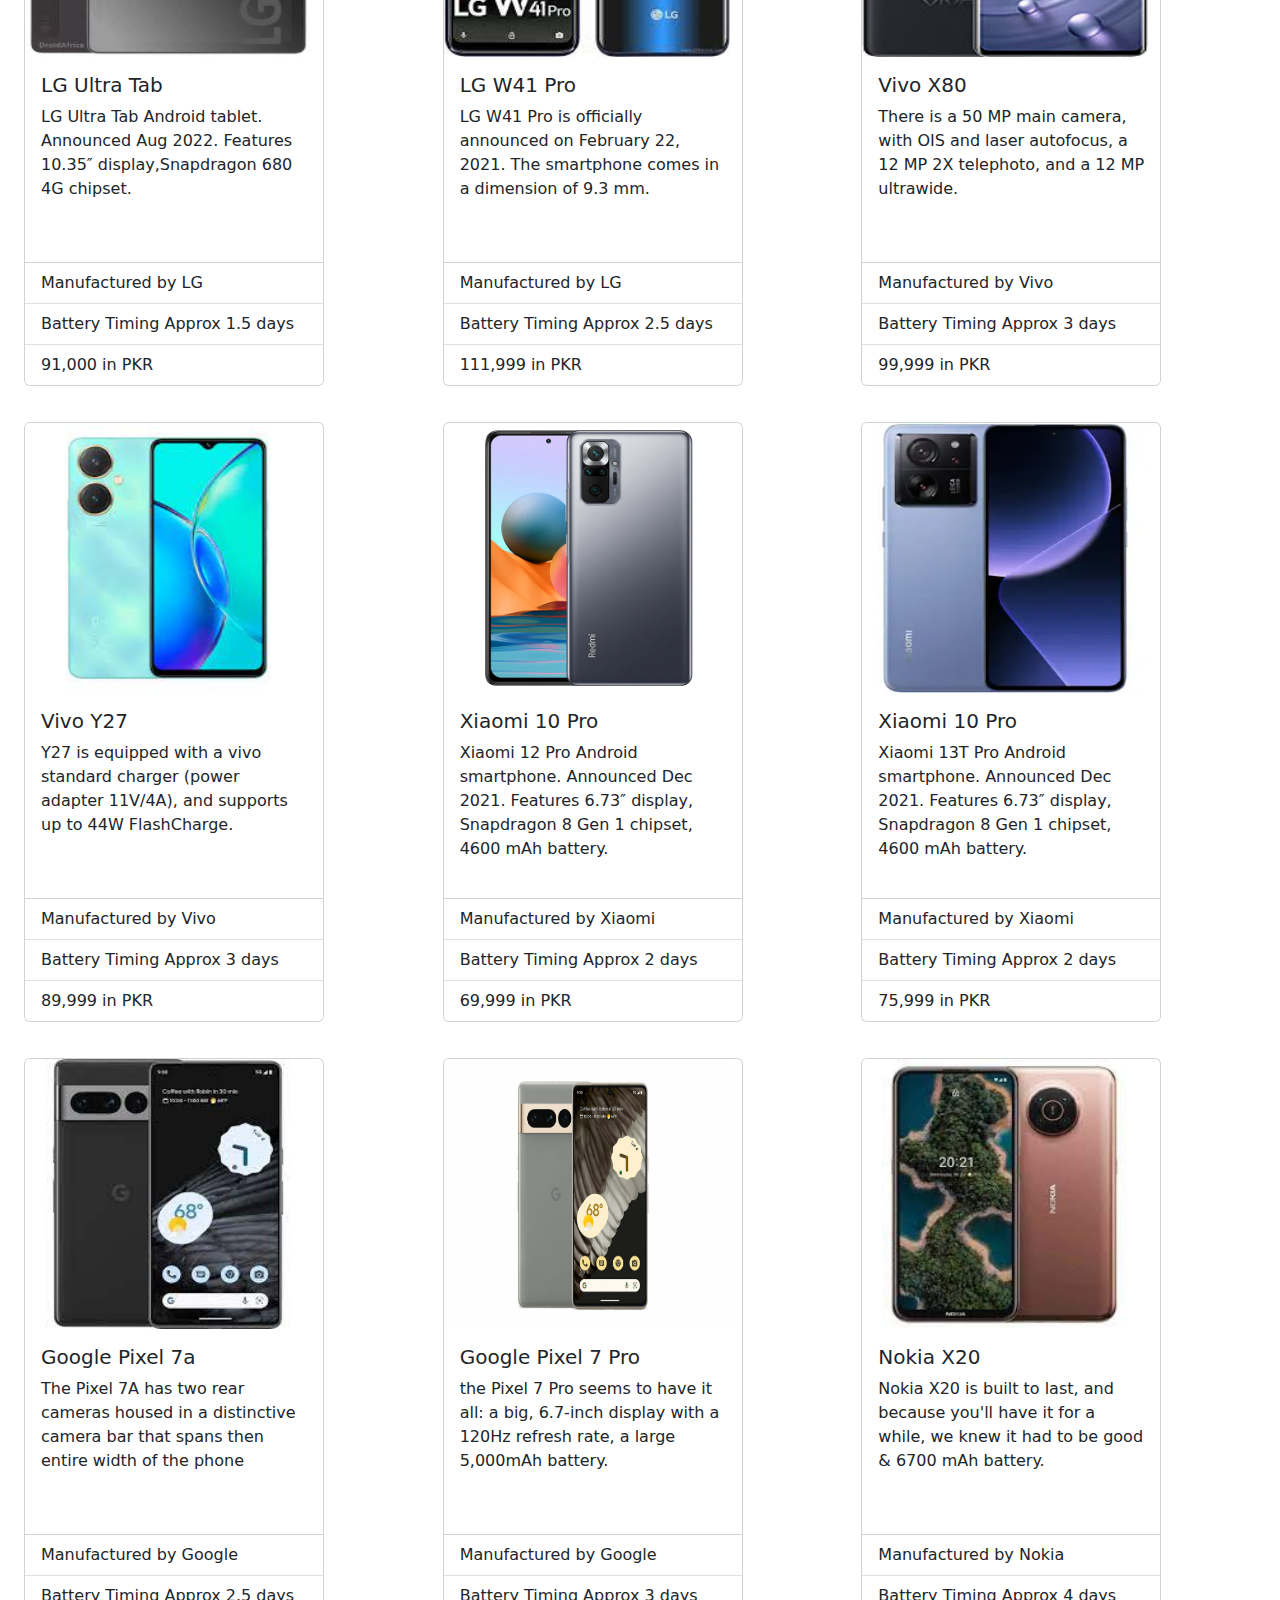
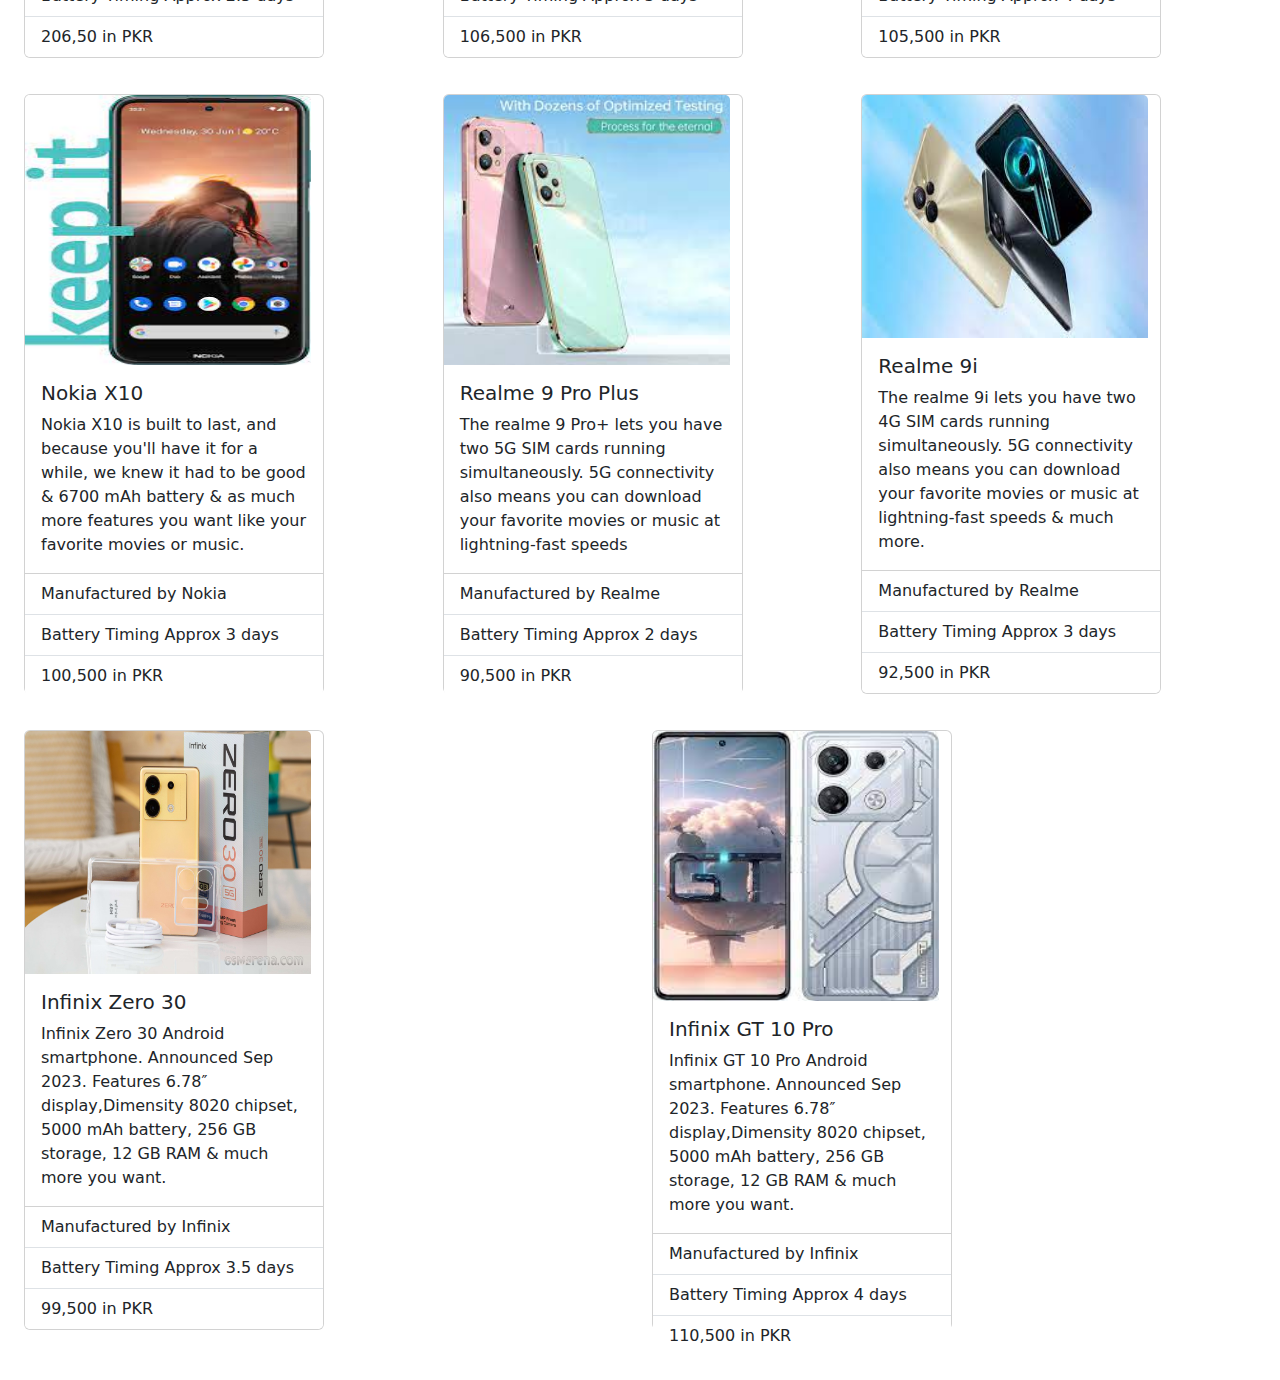
<file: mobileSearchingApp/index.html>
<!DOCTYPE html>
<html lang="en">

<head>
    <meta charset="UTF-8">
    <meta name="viewport" content="width=device-width, initial-scale=1.0">
    <title>Document</title>
    <link rel="stylesheet" href="https://cdn.jsdelivr.net/npm/bootstrap@5.3.2/dist/css/bootstrap.min.css">
    <link rel="stylesheet" href="style.css">
</head>

<body>
    <nav class="navbar">
        <div class="one col-3">
            <div class="container-fluid">
                <a class="navbar-brand">A Smart Mobile Hurt</a>
        </div>

    </div>
        <div class="one col-9" style="right: 90px;">

            <select onchange="dailyUpdate()" id="company" class="form-select me-2" aria-placeholder="search company"
                style="width: 180px;" aria-label="Default select example">

            </select>

            <select id="brand" class="form-select me-2" style="width: 170px;" aria-label="Default select example">

            </select>
            <button onclick="filterMobile()" class="btn btn-outline-success" type="submit">Search</button>
        </div>
       

    </nav>


    <div id="allMobile" class="row p-4">
    </div>


    <script src="app.js"></script>
</body>

</html>
</file>
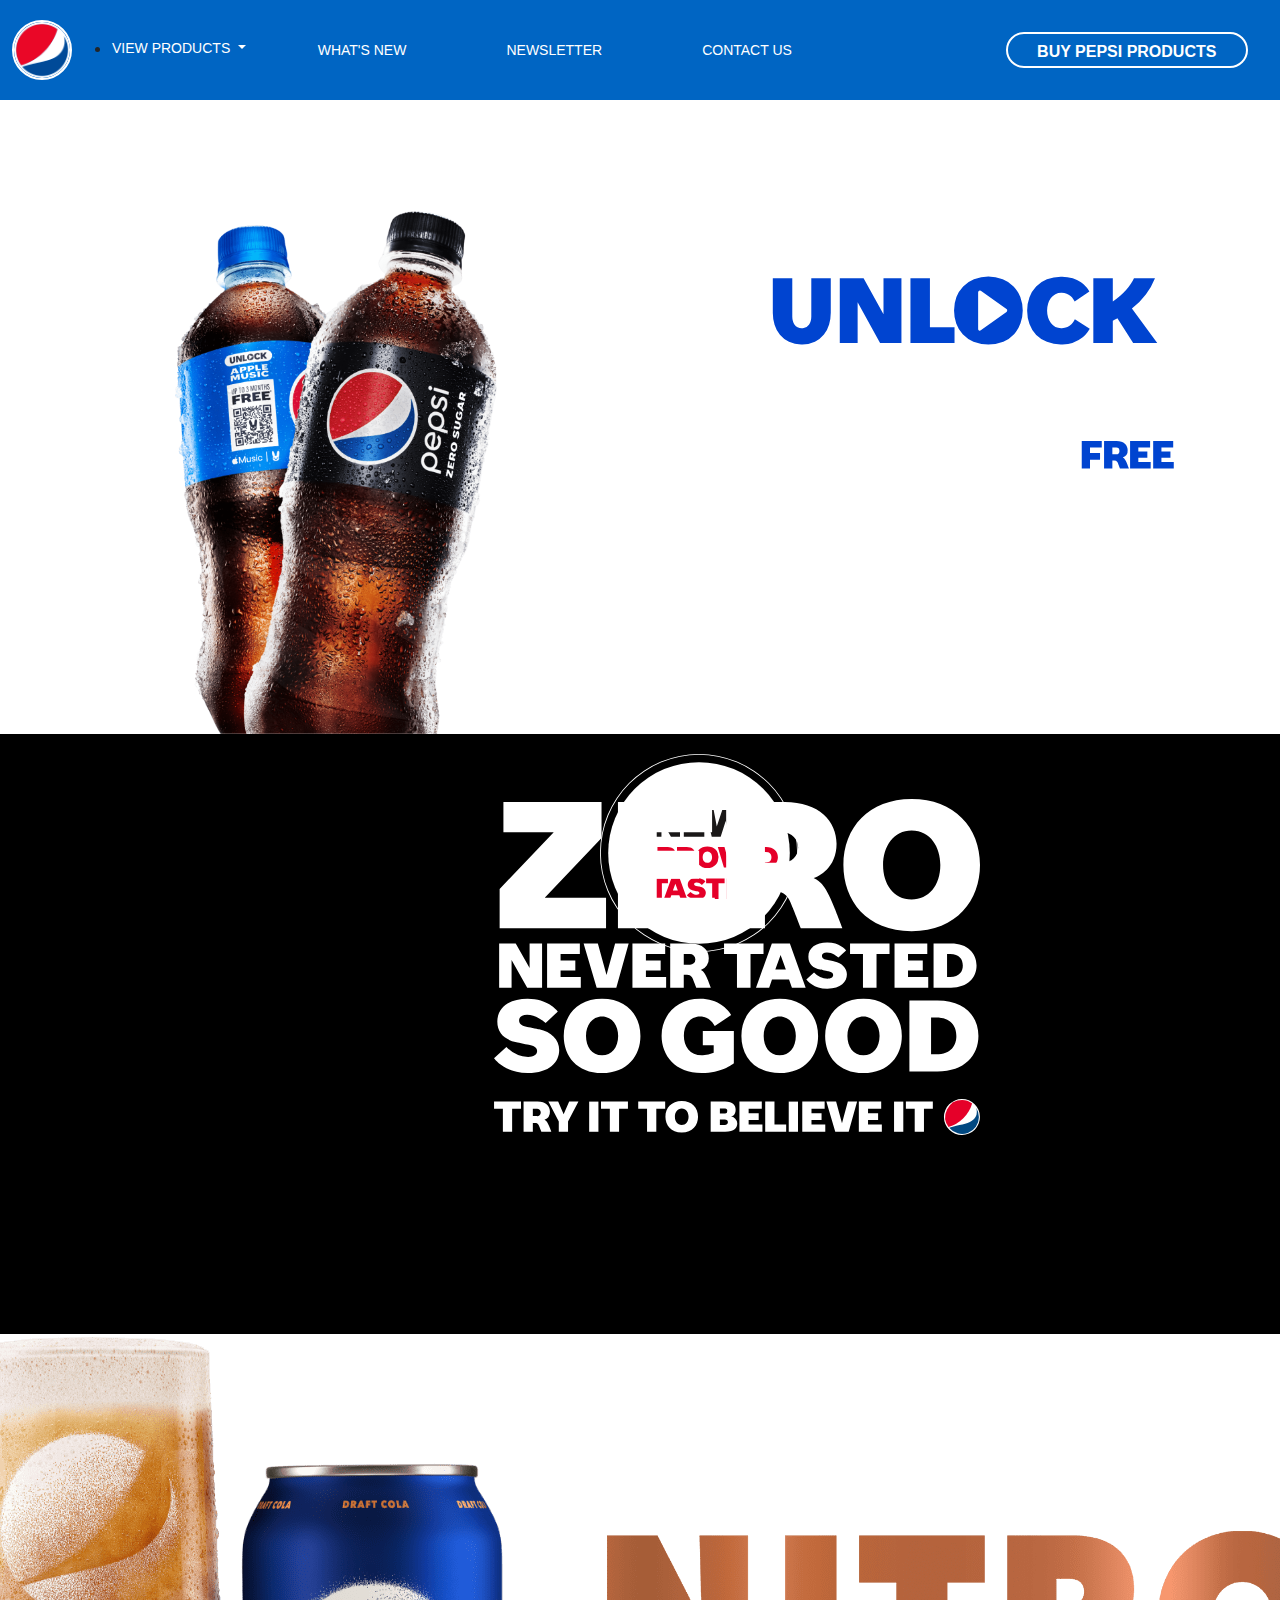
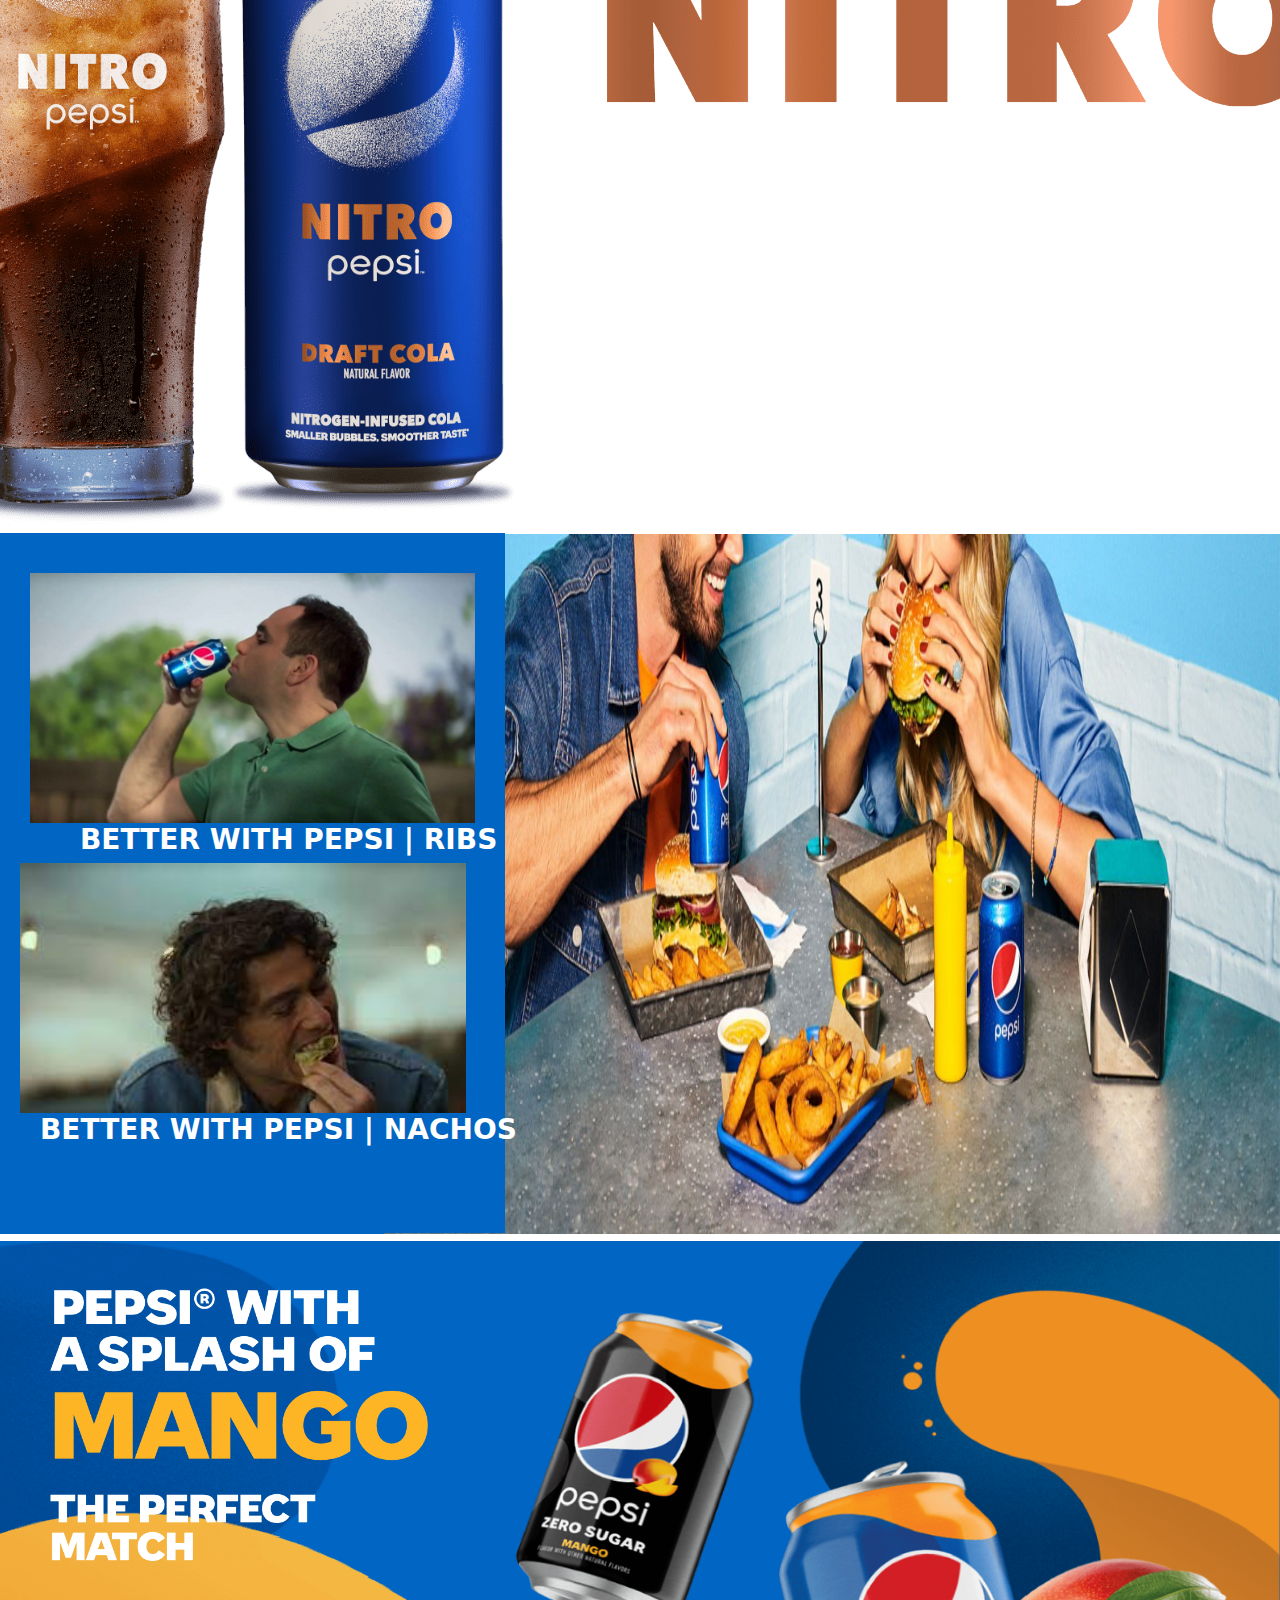
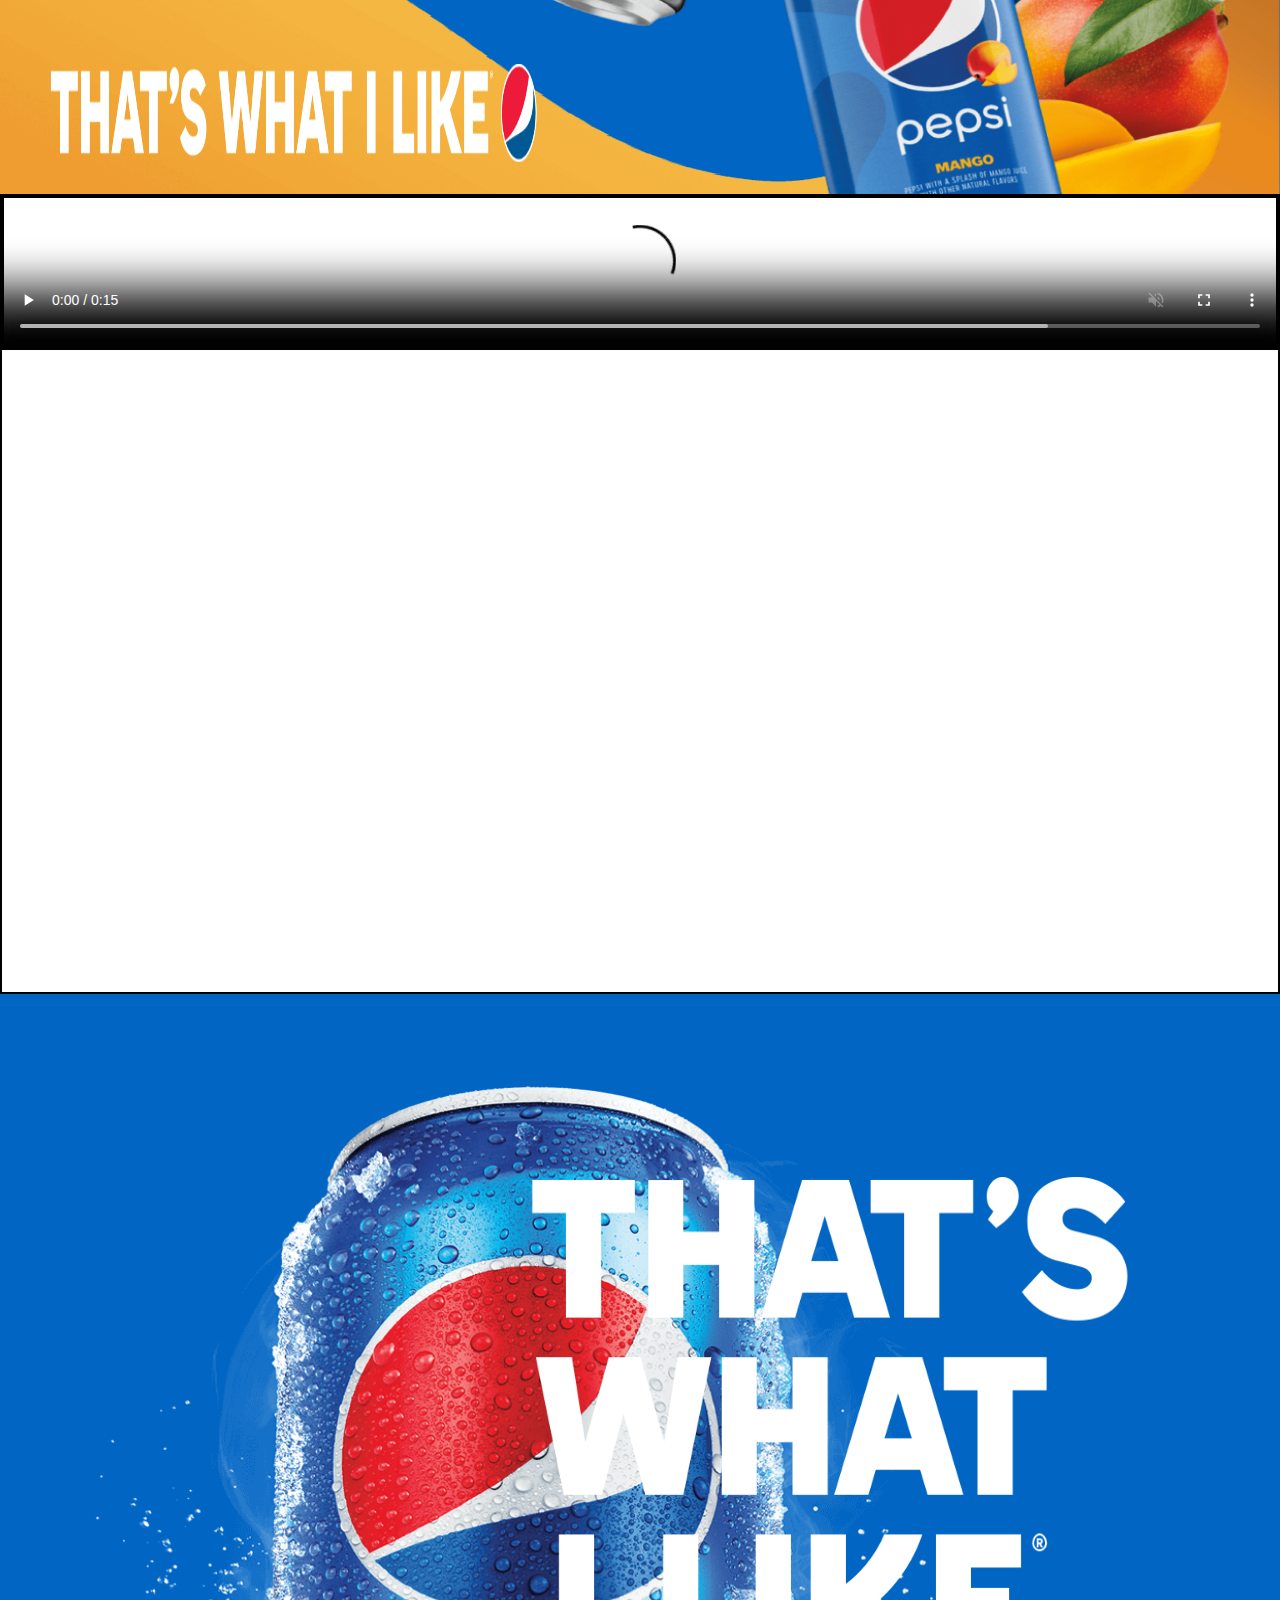
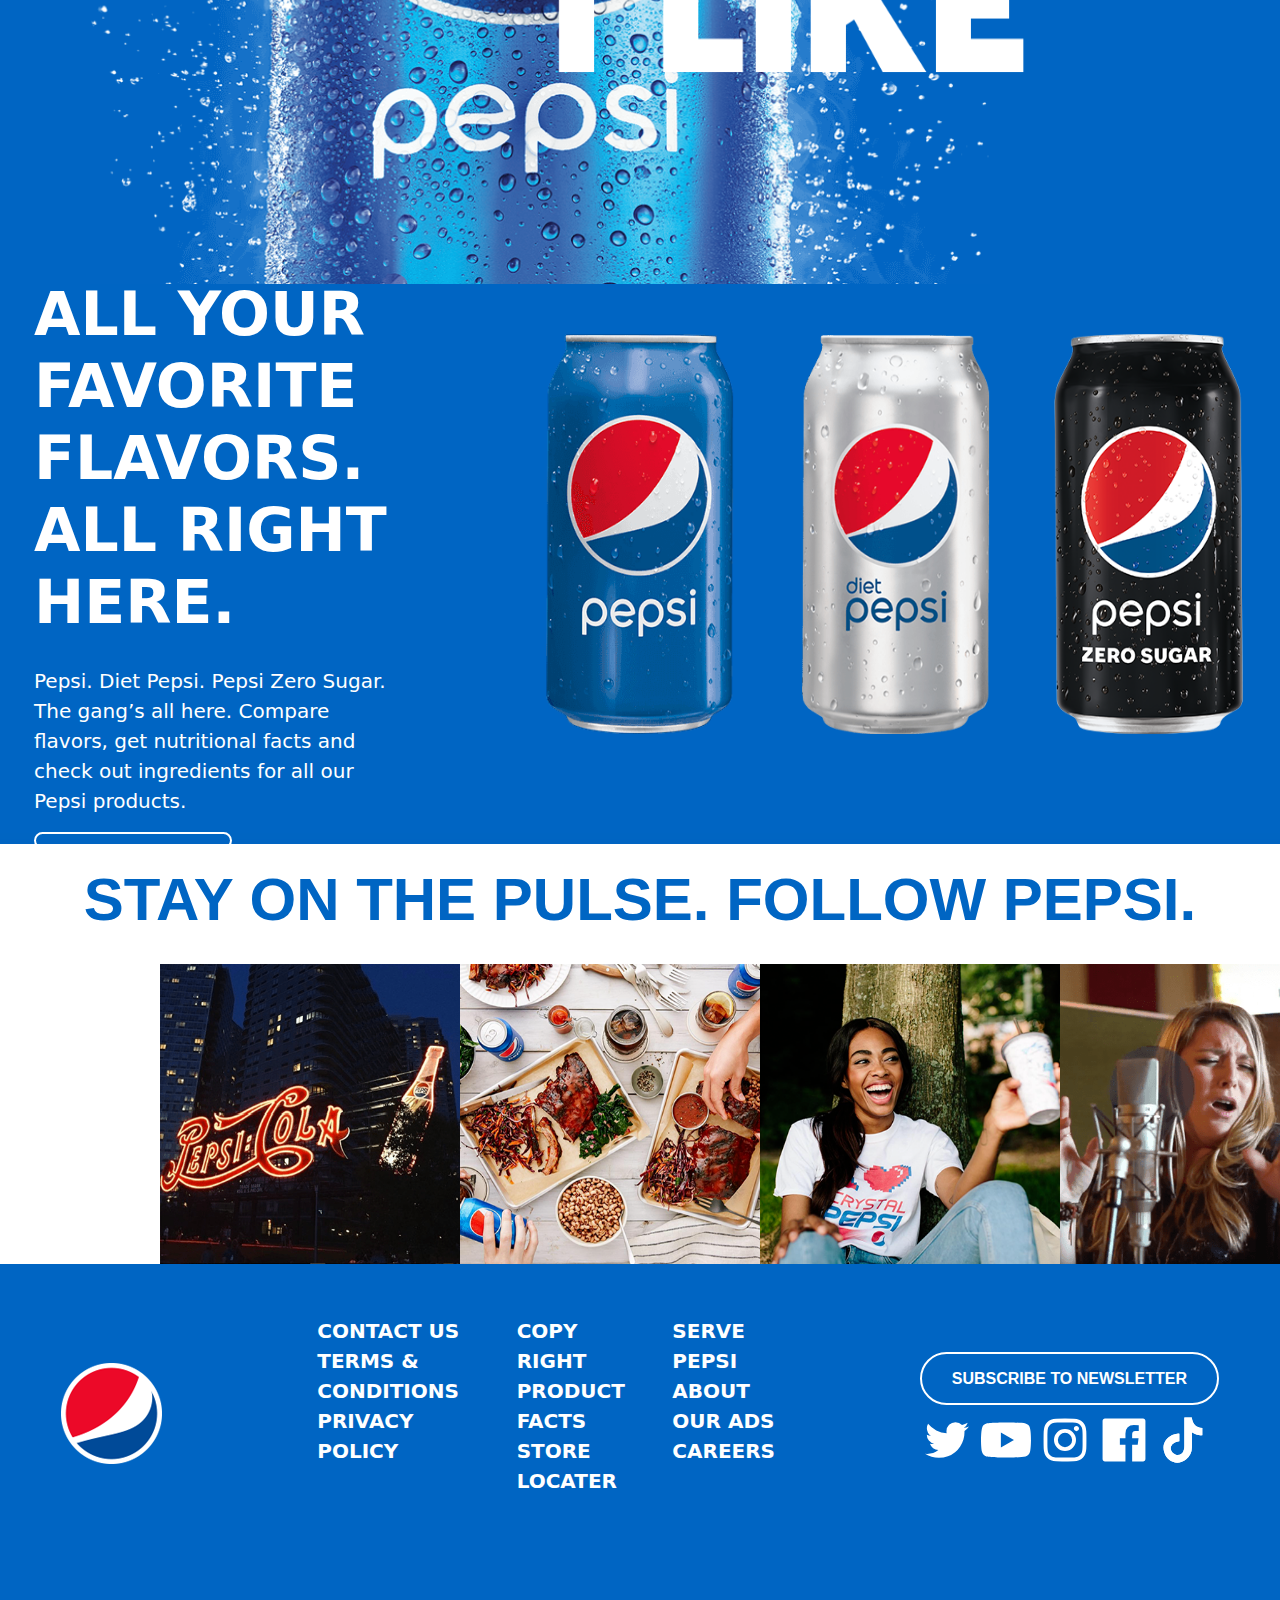
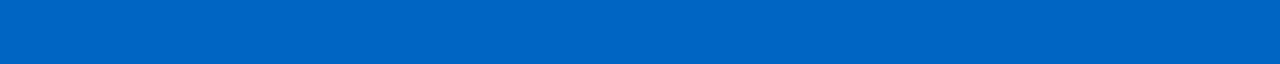
<file: pepsiAssignment/index.html>
<!DOCTYPE html>
<html lang="en">

<head>
  <meta charset="UTF-8" />
  <meta name="viewport" content="width=device-width, initial-scale=1.0" />
  <title>Pepsi.com</title>
  <link rel="stylesheet" href="https://cdn.jsdelivr.net/npm/bootstrap@5.3.0/dist/css/bootstrap.min.css" />
  <link rel="stylesheet" href="style.css" />
</head>

<body>
  <div class="main-container">
    <nav class="navbar navbar-expand-lg">
      <div class="container-fluid">
        <img src="images/bck.png" alt="here is image" />
        <li class="nav-item dropdown">
          <a class="nav-link dropdown-toggle" href="#" role="button" data-bs-toggle="dropdown" aria-expanded="false">
            VIEW PRODUCTS
          </a>
          <ul class="dropdown-menu">
            <li><a class="dropdown-item" href="#">Action</a></li>
            <li><a class="dropdown-item" href="#">Another action</a></li>
            <li>
              <hr class="dropdown-divider" />
            </li>
            <li><a class="dropdown-item" href="#">Something else here</a></li>
          </ul>
        </li>
        <button class="navbar-toggler" type="button" data-bs-toggle="collapse" data-bs-target="#navbarSupportedContent"
          aria-controls="navbarSupportedContent" aria-expanded="false" aria-label="Toggle navigation">
          <span class="navbar-toggler-icon"></span>
        </button>
        <div class="collapse navbar-collapse" id="navbarSupportedContent">
          <ul class="navbar-nav me-auto mb-2 mb-lg-0">
            <li class="nav-item">
              <a class="nav-link" aria-current="page" href="#">WHAT'S NEW</a>
            </li>
            <li class="nav-item">
              <a class="nav-link" href="#">NEWSLETTER</a>
            </li>
            <li class="nav-item">
              <a class="nav-link">CONTACT US</a>
            </li>
          </ul>
          <button class="btn" type="submit">BUY PEPSI PRODUCTS</button>
        </div>
      </div>
    </nav>

    <div class="pepsi-music">
      <img src="images/background-image.png" alt="" />

      <div class="pepsi-music-one">
        <img src="images/unlock-pic.svg" alt="" />
        <button class="btn-music">Get It Now!</button>
        <p>
          Ends 09/17/23. Age restrictions apply, US/DC/Guam/PR. Limit 1 per
          person. New & qualified returning subscribers only. $10.99/month
          after trial until cancelled. Rules & Terms at pressplayonsummer.com.
        </p>
      </div>
    </div>

    <div class="two">
      <div class="sec-one">
        <img src="images/new-approve-test.svg" alt="" />
      </div>

      <div class="sec-two">
        <img src="images/food-img.svg" alt="" />
        <img src="images/sec-two-pic.svg" alt="" />
      </div>
    </div>

    <div class="pepsi-nitro">
      <div>
        <img src="images/pepsi-nitro.png" alt="" />
      </div>

      <div class="nitro-pepsi">
        <img src="images/nitro-itroduce.png" alt="" />

        <h2>smooth, creamy, delicious</h2>
        <button>learn more</button>
      </div>
    </div>

    <div class="four">

      <img src="images/burger-img.jpg" alt="">


      <div class="promo-video-container">
        <div class="promo-video-container-one">
          <img src="images/better-with-pepsi-1.jpg" alt="">
          <h3>better with pepsi | ribs</h3>
        </div>


        <div class="promo-video-container-two">
          <img src="images/better-with-pepsi2.jpeg" alt="">
          <h3>better with pepsi | nachos</h3>
        </div>
      </div>

    </div>

    <div class="five">

      <img src="images/zero-sugar.png" alt="here is img ">
      <img src="images/splash-pepsi.png" alt="">
      <img src="images/pepsi-design.png" alt="">
      <img src="images/what-i-like.png" alt="">
    </div>

    <div class="six">
      <video controls="" controlslist="nodownload noremoteplayback" class="hero__video" kind="captions" type="video/mp4"
        src="videos/pepsi-video.mp4" poster="https://www.pepsi.com/en-us/uploads/media/Cherry-Copier.png"
        autoplay="true" loop="true" playsinline="true" muted="true"></video>
    </div>

    <div class="seven">
      <img src="images/pepsi-can.png" alt="">
      <img src="images/thats-pic.png" alt="">
    </div>

    <div class="eight">
      <div class="promotion-title-container">
        <h2 class="promotion__title">
          <span class="promotion__title__line" style="color: #ffffff">ALL YOUR</span>
          <span class="promotion__title__line" style="color: #ffffff">FAVORITE FLAVORS.</span>
          <span class="promotion__title__line" style="color: #ffffff">ALL RIGHT HERE.</span>
        </h2>
        <p class="promotion__body" style="color: #ffffff">
          Pepsi. Diet Pepsi. Pepsi Zero Sugar. The gang’s all here. Compare
          flavors, get nutritional facts and check out ingredients for all
          our Pepsi products.
        </p>

        <button class="eight-btn">view products</button>
      </div>

      <div class="promotion-container-right">
        <img src="images/pepsi-3-cans.png" alt="">
      </div>
    </div>

    <div class="nine">
      <h2 class="social__title" style="animation-delay: 0.5s, 0.5s;">STAY ON THE PULSE. FOLLOW PEPSI.</h2>

      <div class="nine-imgs">
      <img src="images/social-twitter.png" alt="">
      <img src="images/social-facebook.png" alt="">
      <img src="images/social-instagram.png" alt="">
      <img src="images/social-youtube.png" alt="">
      <img src="images/social-tiktok.png" alt="">
      </div>
    </div>

    <div class="ten">
      <div class="ten-sub">
        <img src="images/logo-large.png" alt=""> 
        <div class="list-items-conyainer">
          <ul class="list-items">
            <li>contact us</li>
            <li>terms & conditions</li>
            <li>privacy policy</li>
          </ul>
          <ul class="list-items">
            <li>copy right</li>
            <li>product facts</li>
            <li>store locater</li>
          </ul>
          <ul class="list-items">
            <li>serve pepsi</li>
            <li>about our ads</li>
            <li>careers</li>
          </ul>
        </div>
        <div class="last-footer-item">
          <button class="footer-btn">subscribe to newsletter</button>
          <div class="imgs-div">
            <img src="images/img-twitter.svg" alt="">
            <img src="images/img-youtube.svg" alt="">
            <img src="images/img-insta.svg" alt="">
            <img src="images/img-facebook.svg" alt="">
            <img src="images/img-tiktok.svg" alt="">
          </div>
        </div>
      </div>
    </div>



    <script src="https://cdn.jsdelivr.net/npm/bootstrap@5.3.0/dist/js/bootstrap.bundle.min.js
      "></script>
</body>

</html>
</file>
<file: style.css>
@import url('https://fonts.googleapis.com/css?family=Heebo:400,700|Open+Sans:400,700');

:root {
  --color: #3c3163;
  --transition-time: 0.5s;
}

* {
  box-sizing: border-box;
}

body {
  margin: 0;
  min-height: 100vh;
  font-family: 'Open Sans';
  background: #fafafa;
}

a {
  color: inherit;
}

.cards-wrapper {
  display: grid;
  justify-content: center;
  align-items: center;
  grid-template-columns: 1fr 1fr 1fr;
  grid-gap: 4rem;
  padding: 4rem;
  margin: 0 auto;
  width: max-content;
}

.card {
  font-family: 'Heebo';
  --bg-filter-opacity: 0.5;
  background-image: linear-gradient(rgba(0,0,0,var(--bg-filter-opacity)),rgba(0,0,0,var(--bg-filter-opacity))), var(--bg-img);
  height: 20em;
  width: 15em;
  font-size: 1.5em;
  color: white;
  border-radius: 1em;
  padding: 1em;
  /*margin: 2em;*/
  display: flex;
  align-items: flex-end;
  background-size: cover;
  background-position: center;
  box-shadow: 0 0 5em -1em black;
  transition: all, var(--transition-time);
  position: relative;
  overflow: hidden;
  border: 10px solid #ccc;
  text-decoration: none;
}

.card:hover {
  transform: rotate(0);
}

.card h1 {
  margin: 0;
  font-size: 1.5em;
  line-height: 1.2em;
}

.card p {
  font-size: 0.75em;
  font-family: 'Open Sans';
  margin-top: 0.5em;
  line-height: 2em;
}

.card .tags {
  display: flex;
}

.card .tags .tag {
  font-size: 0.75em;
  background: rgba(255,255,255,0.5);
  border-radius: 0.3rem;
  padding: 0 0.5em;
  margin-right: 0.5em;
  line-height: 1.5em;
  transition: all, var(--transition-time);
}

.card:hover .tags .tag {
  background: var(--color);
  color: white;
}

.card .date {
  position: absolute;
  top: 0;
  right: 0;
  font-size: 0.75em;
  padding: 1em;
  line-height: 1em;
  opacity: .8;
}

.card:before, .card:after {
  content: '';
  transform: scale(0);
  transform-origin: top left;
  border-radius: 50%;
  position: absolute;
  left: -50%;
  top: -50%;
  z-index: -5;
  transition: all, var(--transition-time);
  transition-timing-function: ease-in-out;
}

.card:before {
  background: #ddd;
  width: 250%;
  height: 250%;
}

.card:after {
  background: white;
  width: 200%;
  height: 200%;
}

.card:hover {
  color: var(--color);
}

.card:hover:before, .card:hover:after {
  transform: scale(1);
}

.card-grid-space .num {
  font-size: 3em;
  margin-bottom: 1.2rem;
  margin-left: 1rem;
}

.info {
  font-size: 1.2em;
  display: flex;
  padding: 1em 3em;
  height: 3em;
}

.info img {
  height: 3em;
  margin-right: 0.5em;
}

.info h1 {
  font-size: 1em;
  font-weight: normal;
}

/* MEDIA QUERIES */
@media screen and (max-width: 1285px) {
  .cards-wrapper {
    grid-template-columns: 1fr 1fr;
  }
}

@media screen and (max-width: 900px) {
  .cards-wrapper {
    grid-template-columns: 1fr;
  }
  .info {
    justify-content: center;
  }
  .card-grid-space .num {
    margin-left: 0;
    text-align: center;
  }
}

@media screen and (max-width: 500px) {
  .cards-wrapper {
    padding: 4rem 2rem;
  }
  .card {
    max-width: calc(100vw - 4rem);
  }
}

@media screen and (max-width: 450px) {
  .info {
    display: block;
    text-align: center;
  }
  .info h1 {
    margin: 0;
  }
}
</file>
<file: cssAssignment/style.css>
body {
    margin: 0;
    padding: 0;
    width: 100%;
}

.main-container {
    margin: 0;
    padding: 0;

}

.nav-items {
    display: flex;
    justify-content: space-around;
    background: #000;
    width: 100%;
    height: 150px;
}

@media only screen and (max-width:412px) {
    .logo > img {
        margin-left: 60px;
    }
}

@media only screen and (max-width:700px) {
    .container > img {
        /* margin-left: 170px; */
        height: 500px;
    }
}


@media only screen and (max-width:700px) {
    .logo > img {
        margin-left: 170px;
    }
}


.logo > img {
    text-align: center;
    height: 100px;    
    width: 200px;
    padding: 10px 10px;
}

.list-items {
    display: flex;
    justify-content: space-around;
    align-items: center;
    margin: 10px 0px;
}

@media only screen and (max-width: 412px) {
    .nav-items {
        display: flex;
        flex-direction: column;
        /* text-align: center; */
        width: 100%;
        height: 600px;
        background: #000;
    }
}

@media only screen and (max-width: 700px) {
    .nav-items {
        display: flex;
        flex-direction: column;
        /* text-align: center; */
        width: 100%;
        height: 600px;
        background: #000;
    }
}


@media only screen and (max-width:412px) {
    .list-items {
    margin-right: 20px;
    }
}

@media only screen and (max-width:700px) {
    .list-items {
    margin-right: 45px;
    }
}

 .list-items > li {
    color: #fff;
    list-style: none;
    margin: 15px 15px;
    font-size: 20px;
}

.franchise-btn {
    background-color: #000;
    color: #fff;
    height: 70px;
    width: 200px;
    margin: 35px 0px 0px 40px;
    border: 2px solid #fff;
    border-radius: 45px;
    font-size: 20px;
}

.order-btn {
    position: relative;
    background-color: rgb(239, 40, 40);
    color: #fff;
    height: 70px;
    width: 220px;
    margin: 35px 40px 35px 0px;
    border: 2px solid #fff;
    border-radius: 45px;
    font-size: 20px;
    padding: 10px 10px;
    

}

.order-btn > img {
    position: absolute;
    height: 25px;
    width: 25px;
    background-color: #fff;
    border-radius: 50%;
    /* margin:10px 5px 10px 5px; */
    margin-left: 10px;
}

@media only screen and (max-width:412px) {
    .franchise-btn, .order-btn {
        /* width: 100%; */
        margin: auto;
        height: 100px;
        width: 200px;
    }
}

@media only screen and (max-width:700px) {
    .franchise-btn, .order-btn {
        /* width: 100%; */
        margin: auto;
        height: 100px;
        width: 200px;
    }
}

.container {
    width: 100%;
}

.container > img {
    width: 100%;
    margin: 0;
    padding: 0;
    line-height: 0px;

}

.container-hds {
    width: 100%;
    background-color: #000;
    height: 700px;
    /* margin-top: -80px; */
    line-height: 0px;
    display:inline-block;
    text-align: center;
}

.first-container {
    /* border: 1px solid #fff; */
    margin-top: 40px;
    display:inline-block;
} 

.first-heading {
    font-family: 'Apercu';
    font-style: normal;
    font-weight: 400;
    font-size: 40px;
    line-height: 55px;
    text-align: center;
    color: #FFFFFF;
    margin-bottom: 8px;
}

.style-heading {
    margin-top: 30px;
    font-family:'Apercu';
    font-style: normal;
    font-weight: 800;
    font-size: 60px;
    line-height: 62px;
    color: #FFFFFF;
}

.second-heading {
    font-family: 'Apercu';
    font-style: normal;
    font-weight: 400;
    font-size: 40px;
    line-height: 50px;
    text-align: center;
    color: #FFFFFF;
    margin-bottom: 6%;
}

.third-heading {
    font-family: 'Apercu';
    font-style: bold;
    font-weight: 800;
    font-size: 75px;
    line-height: 55px;
    text-align: center;
    color: #FFFFFF;
    margin-bottom: 8px;
}

.fourth-heading {
    font-family: 'Apercu';
    font-style: normal;
    font-weight: 400;
    font-size: 65px;
    line-height: 20px;
    text-align: center;
    color: #FFFFFF;
    margin-bottom: 6%;
}

.para {
    font-family: 'Apercu';
    font-style: normal;
    font-weight: 400;
    font-size: 18px;
    line-height: 19px;
    letter-spacing: 0.03em;
    color: rgba(255, 255, 255, 0.7);
    margin-bottom: 40px;
}
 .para1 {
    font-family: 'Apercu';
    font-style: normal;
    font-weight: 400;
    font-size: 23px;
    line-height: 19px;
    letter-spacing: 0.03em;
    color: rgba(255, 255, 255, 0.7);
    margin-bottom: 40px;
 }

.moreImages {
display: flex;
justify-content: space-around;
margin: 10px 30px;
}

.pic-one {
    display: flex;
    flex-direction: column;
}

@media only screen and (max-width:650px) {
    .pic-one {
        position: relative; 
        display: flex;
        flex-direction: column;
        background-color: #000;
        color: #fff;
        height: 180px;
        width: 60%;
        margin-left: 50px;
        /* border: 2px solid #fff; */
        border-radius: 45px;
        /* font-size: 20px; */
        padding: 10px 10px;
    }
}


.pic-one > img {
    background-color: #fff;
    height: 150px;
    width:290px;
    border-radius: 15px;
    margin: 10px 5px;

}

@media only screen and (max-width:650px) {
    .moreImages{
        display: flex;
        flex-direction: column;
        background-color: #000;
        height: 1000px;
        width:100%;
        margin: 10px 0px;
        border-radius: 15px;
        
    
    }
}

@media only screen and (max-width:650px) {
    .pic-one > img {
        position: relative;
        background-color: #fff;
        height: 300px;
        width:350px;
        border-radius: 15px;
        margin-left: 70px;
    }
}

@media only screen and (max-width:650px) {
    .orderBtn {
        position: absolute;
        /* text-align: center; */
        background-color: #000;
        color: #fff;
        height: 000px;
        width: 220px;
        top: 180px;
        left: 100px;
        bottom: 10px;
        border: 2px solid #fff;
        border-radius: 45px;
        font-size: 20px;
        padding: 10px 10px;
        margin-left: 150px;

    }
}

.orderBtn {
    /* position: absolute; */
    background-color: #000;
    color: #fff;
    height: 70px;
    width: 220px;
    margin: 20px 10px 20px 40px;
    border: 2px solid #fff;
    border-radius: 45px;
    font-size: 20px;
    padding: 10px 10px;
}

.container-hd {
    background-color: #181818;
    width: 100%;
    height: 1800px;
    line-height: 0px;
    display:inline-block;
    text-align: center;
}

.container-about {
    display: flex;
    width: 80%;
    flex-direction: column;
    position: relative;
    height: 400px;
    /* margin-left: 60px; */
    background-color: #181818;
    justify-content:space-around;
    margin: auto;
    margin-top: 20px;
    
}

.city {
    position: absolute;
    color: rgb(232, 24, 24);
    font-size: 20px;
    letter-spacing: 5px;
    margin-left: 8px;
    left:0px;
    margin-left: 200px; 
    /* margin-top: 10px;  */

}

.restrt {
color: #fff;
font-size: 30px;
}

.style-hd {
    position: absolute;
    margin-left: 0;
    left: 5px;
    line-height:55px;
    font-size: 50px;
    color: #fff;
    margin-left: 200px;  

}

.one-clm {
    margin-left:50px;
   /* margin-left: 190px; */
}

.location {
    position: absolute  ;
    left: 0px;
    top: 90px;
    color: #fff;
    font-size: 18px;
    line-height: 50px;
    /* margin-right: 5px; */
}

.location > img {
    height: 35px;
    border-radius: 50%;
    width: 35px;
    /* margin-top:25px; */
    margin-bottom: -8px;
    margin-left: -5px;
    margin-left: 190px;  

    
}   

.phone {
        position: absolute;
        left: 0px;
        top: 140px;
        color: #fff;
        font-size: 18px;
    } 

    .phone > img { 
        height: 18px;
        /* width: 20px; */
        border-radius: 50%;
        margin-right: 13px;
        left: 0px;  
        margin-left: 200px;  
    }

    .btn1 {
        color: #fff;
        background-color: #000;
        height: 80px;
        width: 230px;
        border-radius: 35px;
        font-size: 20px;
        padding: 5px 10px;
        position: absolute;
        top: 250px;
        left: 0px;
        border: 2px solid #fff;
        margin-left: 200px;
    }

    .btn1 > img {
        padding: 0px 10px;
        height: 25px;
        width: 25px;
        border-radius: 50%;
        margin-bottom: -5px;
    }

    .img-islamabad > img {
        height: 400px;
        width: 600px;
        margin-left: 600px;
    }

    .container-three {
        padding: 30px 30px;
        height: 200px;
        /* width: 100%; */
        background-color: #000;
    }

    .main-cont-three {
        display: inline-block;
        height: 1250px;
        width: 100%;
        background-color: #000;
        
    }


    .mtr-para >img {
        height: 30px;
        background-color:#000;
        border-radius: 50%;
        margin-bottom: -7px;
    }

    .cont-abt {
        margin-bottom: -10px;
    }

    .more-city {
        color: rgb(235, 18, 18);
        letter-spacing: 4px;
        margin-top: 8px;
        font-size: 16px;
    }

    .mtr-para {
        color: #fff;
        font-size: 18px;
    }

    .phone-para {
        color: #fff;
        font-size: 18px;
    }

    .phone-para > img {
        height: 20px;
        background-color:#000;
        border-radius: 50%;
        margin-bottom: -3px;
    }

    .cont-three-btn {
        margin-top: 10px;
        font-size: 19px;
        color: #ffff;
        height: 80px;
        width: 220px;
        background-color: #000;
        border: 2px solid #fff;
        border-radius: 35px;
    } 

    .cont-three-btn > img {
       height: 20px;
       width: 20px;
       border-radius: 50%;
       margin-bottom: -5px;
    }

    .three-sub {
        margin: auto;
        display:flex;
        justify-content: center;
        width: 80%;
        height: 600px;
        background-color: #000;
        margin-top: 50px;
    } 

    .container-four {
        margin: auto;
        display:flex;
        justify-content: center;
        width: 80%;
        height: 500px;
        background-color: #000;
        margin-top: 50px;
        /* border: 2px solid #fff; */
    }     

    .all-fig > img {
        height: 300px;
        width: 400px;
    }

    .container-five {
        width: 100%;
        height: 500px;
        background: hsl(0, 0%, 9%);
    }

    .container-three-sub {
        background: hsl(0, 0%, 9%);
        display: inline-block;
        
    }

    .four-hd {
        color: #fff;
        font-size: 25px;
        font-weight: bold;
    } 

    .container-five-main {
        width: 100%;
        height: 500px;
        /* border: 2px solid #fff; */
    }

    .five-imgs {
        display: flex;
        justify-content: space-around;
        margin-top: 40px;
    }

    .five-imgs > img {
        height: 300px;
        width: 300px;
    }

    .six-container {
        height: 600px;
        width: 100%;
        background-color: #000;
        /* display: inline-block; */
        display: flex;
        flex-direction: row;
        margin: 0;
    }
    
    .six-one {
        /* margin: 50px 200px; */
        /* display: flex; */
        width: 70%;
        /* margin: auto; */
        /* text-align: center; */
    }
    
    .last-logo > img {
        margin-top: 90px;
        height: 110px;
        width: 220px;
    }

    .last-para {
        font-size: 15px;
        color: #fff;
        margin-left: 40px;
    }

    .last-para1 > a {
        color: #fff;
        display: inline;
        font-size: 15px;
        margin-left: 40px;
    }

    .six-one-sub {
        /* display: flex; */
        height: 400px;
        width: 300px;
    }

    .last-hd {
        color: #fff;
        font-size: 25px;
        margin-top: 130px;
        margin-left: 7%;
    }

    .last-list > li {
        color: #fff;
        list-style: none;
        margin:0px;
        line-height: 40px;
    }

    .last-list-items {
        margin-top: 20px;
        display: flex;
        flex-direction: column;
    }

    .last-list-items > img {
        margin-top: 10px;
        margin-left: 5px;
        height: 50px;
        width: 130px;
    }

    .last-logos > img {
        background-color: red;
        height: 25px;
        border-radius: 50%;
    }
    
    .last-logos {       
        /* margin-left: 60px;   */
    
        left: 980px;
    }

    .play-store > img {
        margin-right: 30px;

    }
</file>
<file: fightingGame.js/style.css>
body {
    position: relative;
    background-image: url("gifs/background-img.gif");
    background-repeat: no-repeat;
    background-size: cover;
    background-position: bottom;
    width: 100%;
    height: 100vh;
    padding: 0;
    margin: 0;
}

h5 {
    color: #fff;
    font-size: 25px;
    margin-top: 20px;
    margin-bottom: 0;
}

p {
    color: #fff;
    line-height: 5px;
    font-size: 18px;
    /* font-weight: bold; */

}

.iori {
    position: absolute;
    left: 20px;
}

.kyo {
    position: absolute;
    top: 0;
    right: 80px;
}
 span {
    font-weight: bold !important;
 }
 
.character {
    position: absolute;
    bottom: 20px;
    width: 350px;
    height: 350px;
    object-fit: contain;
    left: 0;
}

.character-1 {
    position: absolute;
    bottom: 20px;
    width: 355px;
    height: 355px;
    object-fit: contain;
    right: 0;
    transform: scaleX(-1);
}
</file>
<file: mobileSearchingApp/style.css>
body {
    width: 100%;
    height: 100vh;
  
}

.container {
    margin: 0;
    padding: 0;
}

.navbar {
    background-color: #03045e;
    height: 80px;
    width: 100%;
}

.one {
    display: flex; justify-content: flex-end;
    /* margin-left: 5px; */
}
.navbar-brand {
    color: #fff;
    font-weight: bold !important;
}

.btn {
    color: #fff;
    border-color: #fff;
    margin-right: 20px;
}

.btn:hover {
    background-color: #fff !important;
    color: black;
}

.item {
    width: 100%;
    color: #fff;
}

/* .form-select {
    margin: 40px !important;
} */    

.card-img-top {
    width: 286px;
    height: 270px;
}

/* .form-select {
    right: 140px;
} */

.card {
    width: 300px;
    height: 600px;
    margin: 10px 0px;
}
</file>
<file: pepsiAssignment/style.css>
body{
    padding: 0;
    margin: 0;
    width: 100%;
}

.main-container {
    padding: 0;
   margin: 0;
   width: 100%;
}

.navbar {
    display: flex;
    justify-content: space-around;
    width: 100%;
    height: 100px;
    background-color:#0065c3;
    display: flex;
    justify-content: space-between;
    margin: 0;
}

.navbar-nav > .nav-item {
    margin: 0px 20px;
    color: #fff;
}

.container-fluid > img {
    height: 60px;
    width: 60px;
    border-radius: 50%;
    border: 2px solid #fff;
    margin-right: 40px;
} 

.container-fluid > img :hover {
    animation-duration: 0.2ms;

}

.btn {
    display: inline-block;
    font-size: 1em;
    font-weight: bold !important;
    margin-right: 20px;
    height: 2.3em;
    padding: 0.4em 1.85em;
    border: 2px solid #fff;
    border-radius: 1.8em;
    background: transparent;
    color: #fff;
    font-family: Sofia Pro Black, Helvetica Neue, Helvetica, Arial, sans-serif;
    text-transform: uppercase;
    cursor: pointer;
    white-space: nowrap;
    overflow: hidden;
}

.nav-item > a {
    color: #fff;
    font-weight:bold    ;
    float: left;
    margin-right: 2.75rem;
    font-family: Sofia Pro Black, Helvetica Neue, Helvetica, Arial, sans-serif;
    font-size: .875rem;
    cursor: pointer;
    font-weight: 400;
    white-space: nowrap;
}

.pepsi-music {
    margin: 0;
    display: flex;
    justify-content: center;
    /* align-content: center; */
    /* align-items: start; */
    /* height: 202.051vw; */
    /* max-height: 960px; */
    width: 100%;
    background: url(https://www.pepsi.com/en-us/uploads/images/apple-music/background.png) center center no-repeat;
    background-size: cover
} 

.pepsi-music > img{
    /* width: 63.281vw; */
    margin-top: 100px;   
    height: 53.125vw;
    max-width: 649px;
    max-height: 534px;
    left: 0;
    bottom: 0;
    background-image: url(https://www.pepsi.com/en-us/uploads/images/apple-music/pzs-can-old@2x.png);
    background-position: right bottom -80px;
    background-size: auto 115%;
}

.pepsi-music-one {
    display: flex;
    flex-direction: column;
    align-items: center;
    justify-content: center;
    height: 100%;   
    width: 50%;
}


.pepsi-music-one > button {
    display: inline-block;
    font-size: 1em;
    height: 2.3em;
    width: 170px;
    font-weight: bold;
    margin-top: 40px;
    padding: 0.4em 1.85em;
    border: 2px solid #fff;
    border-radius: 1.8em;
    background: transparent;
    color: #fff;
    font-family: Sofia Pro Black, Helvetica Neue, Helvetica, Arial, sans-serif;
    text-transform: uppercase;
    cursor: pointer;
    white-space: nowrap;
    overflow: hidden;
    -webkit-transition: background-color .1s ease-out, color .1s ease-out;
    transition: background-color .1s ease-out, color .1s ease-out;

}

.pepsi-music-one > img {
    margin-top: 100px;
    max-width: 488px;
    max-height: 306px;
}

    .pepsi-music-one > p{
        display: block;
        margin-block-start: 1em;
        margin-block-end: 1em;
        margin-inline-start: 0px;
        margin-inline-end: 0px;
        font-size: .7rem;
        width: 100%;
        max-width: 422px;
        color: #fff ;
        margin-top: 60px;
}

.two {
    display: flex;
    align-items: center;
    justify-content: center;
    position: relative;
    background-color: black;
    height: 600px;
    width: 100%;
}

.sec-one {
    flex: 1;
    position: relative;
    background-image: url(https://www.pepsi.com/en-us/uploads/images/pzs-new-taste/pzs-can-nobug-desktop.png);
    background-size: auto 115%;
    background-position: right -76px bottom;
    height: 100%;
    width: 60vw !important;
    max-height: unset;
    background-repeat: no-repeat;
}
.sec-one > img {
    position: absolute;
    text-align: center;
    left: 600px;
    top: 20px;

}

.sec-two {
    display: flex;
    flex: 1;
    flex-direction: column;
    align-items: center;
    justify-content: space-around;
    /* flex-wrap: wrap;
    height: 600px; */
    width: 486px;
    /* background-color: black;
    border: 2px solid white; */
}

.sec-two :nth-child(2) {
    margin-top: 300px;
}
.sec-two > img {
    position: absolute;
    width: 486px;
    top: 65px;
    right: 300px;
}
 
.pepsi-nitro {
    background-image: url(https://www.pepsi.com/en-us/uploads/images/nitro/Tablet_Background.png);
    background-image: url(https://www.pepsi.com/en-us/uploads/images/nitro/Desktop_Background.png);
    background-repeat: no-repeat;
    background-size: cover;
    width: 100%;
    display: flex;
    justify-content: center;
    align-items: center;
    height: 800px;

}

.nitro-pepsi {
    display: flex;
    flex-direction: column;
    margin-left: 90px;
}

.nitro-pepsi :nth-child(2) {
    text-align: center;
    color: #fff;
    text-transform: uppercase;
    display: block;
    font-weight: bold !important;
    font-size: 2.1em;
    margin-block-start: 0.83em;
    margin-block-end: 0.83em;
    margin-inline-start: 0px;
    margin-inline-end: 0px;
}

.nitro-pepsi :nth-child(3) {
    font-weight: bold !important;
    align-self: center;
    width: 200px;
    padding: 0.4em 1.85em;
    border: 2px solid #fff;
    border-radius: 1.8em;
    background: transparent;
    color: #fff;
    font-family: Sofia Pro Black, Helvetica Neue, Helvetica, Arial, sans-serif;
    text-transform: uppercase;
    cursor: pointer;
    white-space: nowrap;
    overflow: hidden;
}

 .four {
    display: inline-block;
    position: relative;
    display: inline-block;
     background-size: 163%;
     margin: 0;
     padding: 0;
     width: 100%;
     height: 700px;
     background-color: #0065c3;
     background-position: cover; 
    }
    
    .four > img {
        position: relative;
     /* margin: 10px 10px; */
     height: 800px;
    position: absolute;
    right: 0;
    width: 70%;
    height: 700px;
    background-position: cover;
    background-color: #0065c3;
 }

 .promo-video-container {
    position: absolute;
    background-color: #0065c3;
    height: 700px;
    top: -1px;
    left: 0;
    /* width: 34%; */
    /* margin-top: 90px; */
    /* display: flex; */
    align-items: center;
    justify-content: column;
    height: inherit;
    /* border: 2px solid black; */
 }

 .promo-video-container-one {
    margin: 40px 30px;
 }

 .promo-video-container-one > img {
    position: relative;
    height: 250px;
    /* width: 200px; */
 }

 .promo-video-container-one > h3{
    position: absolute;
    font-weight: bold !important;
    text-transform: uppercase;
    color: white;
    width: 500px;
    left: 80px;
    background-color: #0b1c6200;


 }

 .promo-video-container-two {
    margin: 40px 20px;

    
 }

 .promo-video-container-two > img {
    position: relative;
    height: 250px;
    /* width: 200px; */
 }

 .promo-video-container-two > h3{
    position: absolute;
    font-weight: bold !important;
    text-transform: uppercase;
    color: white;
    width: 500px;
    left: 40px;
    background-color: #0b1c6200;
 }

 .five {
    position: relative;
    margin: 0px !important;
    width: 100%;
    height: 100%;
    color: #fff;
    background-color: #0065c3;
    padding: 0;
 }

 .five :nth-child(1) {
    position: absolute;
    /* height: auto; */
    height: inherit;
    width: 60%;
    right: 0;
 }

 .five :nth-child(2) {
    position: absolute;
    height: 300px;
    top: 40px;
    left: 50px;
    /* position: absolute; */
    /* height: auto; */
    /* left: 20px; */
 }

 .five :nth-child(3) {
    height: auto;
    width: 100%;
 }

 .five :nth-child(4) {
    position: absolute;
    bottom: 30px;
    left: 50px;
    height: 100px;
    width: 500px;
 }

 .six {
    border: 2px solid black;
   height: 800px;
   width: 100%;
   margin: 0;
   padding: 0;
 }

 .hero__video {
    border: 2px solid black;
    height: auto;
    width: 100%;
    border: 2px solid black;

 }

 .seven {
    position: relative;
    /* display: inline-block; */
    margin: 0;
    padding: 0;
    height: 900px;
    width: 100%;
    background-color: #0065c3;
 }

 .seven :nth-child(1) {
    position: absolute;
    left: 90px;
    top: 90px;
    height: 800px;
    width: 900px;
 }

 .seven :nth-child(2) {
    position: absolute;
    right: 150px;
    top: 180px;
    height: 500px;
    width: 600px;
 }

 .eight {
    display: flex;
    justify-content: center;
    height: 550px;
    width: 100%;
    background-image: url("images/eight-bck-img.png");
    background-color: #0065c3;
 }

  .promotion__title {
      font-size: 3.75rem;
    width: 70%;
    margin-top: 40px;

      
    }
    
    .promotion__title__line {
     font-weight: 900;
    display: block;
    box-sizing: border-box;
 }

 .promotion-title-container{
    background-color: #0065c3;

    width: 40%;
    height: 500px;
    display: flex;
    align-items: flex-start;
    -webkit-box-pack: center;
    -ms-flex-pack: center;
    justify-content: center;
    -webkit-box-orient: vertical;
    -webkit-box-direction: normal;
    -ms-flex-direction: column;
    flex-direction: column;
    position: relative;
 }

 .promotion__body{
  font-size:20px;
  width: 70%;
 /* margin: 1em 0; */
 margin-top: 20px;
 }

 .eight-btn {
    background-color: #0065c3;
    display: inline-block;
    font-size: 1em;
    font-weight: 700;
    height: 3.3em;
    padding: 0.4em 1.85em;
    border: 2px solid #fff;
    border-radius: 1.8em;
    background: transparent;
    color: #fff;
    font-family: Sofia Pro Black, Helvetica Neue, Helvetica, Arial, sans-serif;
    text-transform: uppercase;
    cursor: pointer;
    white-space: nowrap;
    overflow: hidden;
    -webkit-transition: background-color .1s ease-out, color .1s ease-out;
    transition: background-color .1s ease-out, color .1s ease-out;
    color: #ffffff;
    border-color: #ffffff;
}

.promotion-container-right > img {
    background-color: #0065c3;
    height: 400px;
    width: 700px;
    margin-top: 40px;
}

.nine {
    position: relative;
    height: 400px;
    width: 100%;
}

 .social__title {
    font-size: 60px;
    margin-top: 20px;
    text-align: center;
    /* background-color: #0065c3; */
    color: #0065c3;
    font-family: Cervo Neue Black, Helvetica Neue, Helvetica, Arial, sans-serif;
    font-weight:bold !important;
    
}

.nine-imgs {
    position: absolute;
    display: flex;
    width: 81%;
    height: 300px;
    /* border: 2px solid black; */
    margin: 0px 160px;
    bottom: 0;

}

.ten {
    height: 400px;
    width: 100%;
    background-color:#0065c3 ;
}

/* .ten > img {
    height: 100px;
    width: 100px;
} */

.ten-sub {
    display: flex;
    justify-content: space-around;
    align-items: center;
    width: 100%;
    height: 300px;
}

.list-items {
list-style: none;
text-transform: uppercase;
color: #fff;
font-size: 20px;
font-weight: bold !important;

}

.list-items-conyainer {
    width: 40%;
    display: flex;
    justify-content: space-around;
}

.footer-btn {
    background-color: #0065c3;
    display: inline-block;
    font-size: 1em;
    font-weight: 700;
    height: 3.3em;
    padding: 0.4em 1.85em;
    border: 2px solid #fff;
    border-radius: 1.8em;
    background: transparent;
    color: #fff;
    font-family: Sofia Pro Black, Helvetica Neue, Helvetica, Arial, sans-serif;
    text-transform: uppercase;
    cursor: pointer;
    white-space: nowrap;
    overflow: hidden;
    -webkit-transition: background-color .1s ease-out, color .1s ease-out;
    transition: background-color .1s ease-out, color .1s ease-out;
    color: #ffffff;
    border-color: #ffffff;
}

.last-footer-item{
display: block;
}

.imgs-div > img {
    margin: 10px 2px;
    height: 50px;
    width: 50px;
}

@media only screen and (max-width: 412px) {
    .pepsi-music {
        margin: 0;
        display: flex;
        justify-content: center;
        flex-direction: column;
        align-items: center;
        width: 100%;
        /* background: url(https://www.pepsi.com/en-us/uploads/images/apple-music/background.png) center center no-repeat; */
        background-size: cover
    } 

    .pepsi-music > img{
        /* width: 63.281vw; */
        margin-top: 100px;   
        height: 300px;
        /* max-width:300px;
        max-height: 300px; */
        left: 20;
        bottom: 0;
        /* background-image: url(https://www.pepsi.com/en-us/uploads/images/apple-music/pzs-can-old@2x.png); */
        background-position: right bottom -80px;
        background-size: auto 115%;
    }

    .pepsi-music-one {
        display: flex;
        flex-direction: column;
        align-items: center;
        justify-content: center;
        height: 40%;   
        width: 100%;
}
.pepsi-music-one > img {
    margin-top: 100px;
    max-width: 308px;
    max-height: 300px;
}
.pepsi-music-one > p{
    display: block;
    margin-block-start: 1em;
    margin-block-end: 2em;
    margin-inline-start: 0px;
    margin-inline-end: 0px;
    font-size: .7rem;
    width: 80%;
    max-width: 422px;
    color: #fff ;
    margin-top: 60px;
}
    
}
</file>
